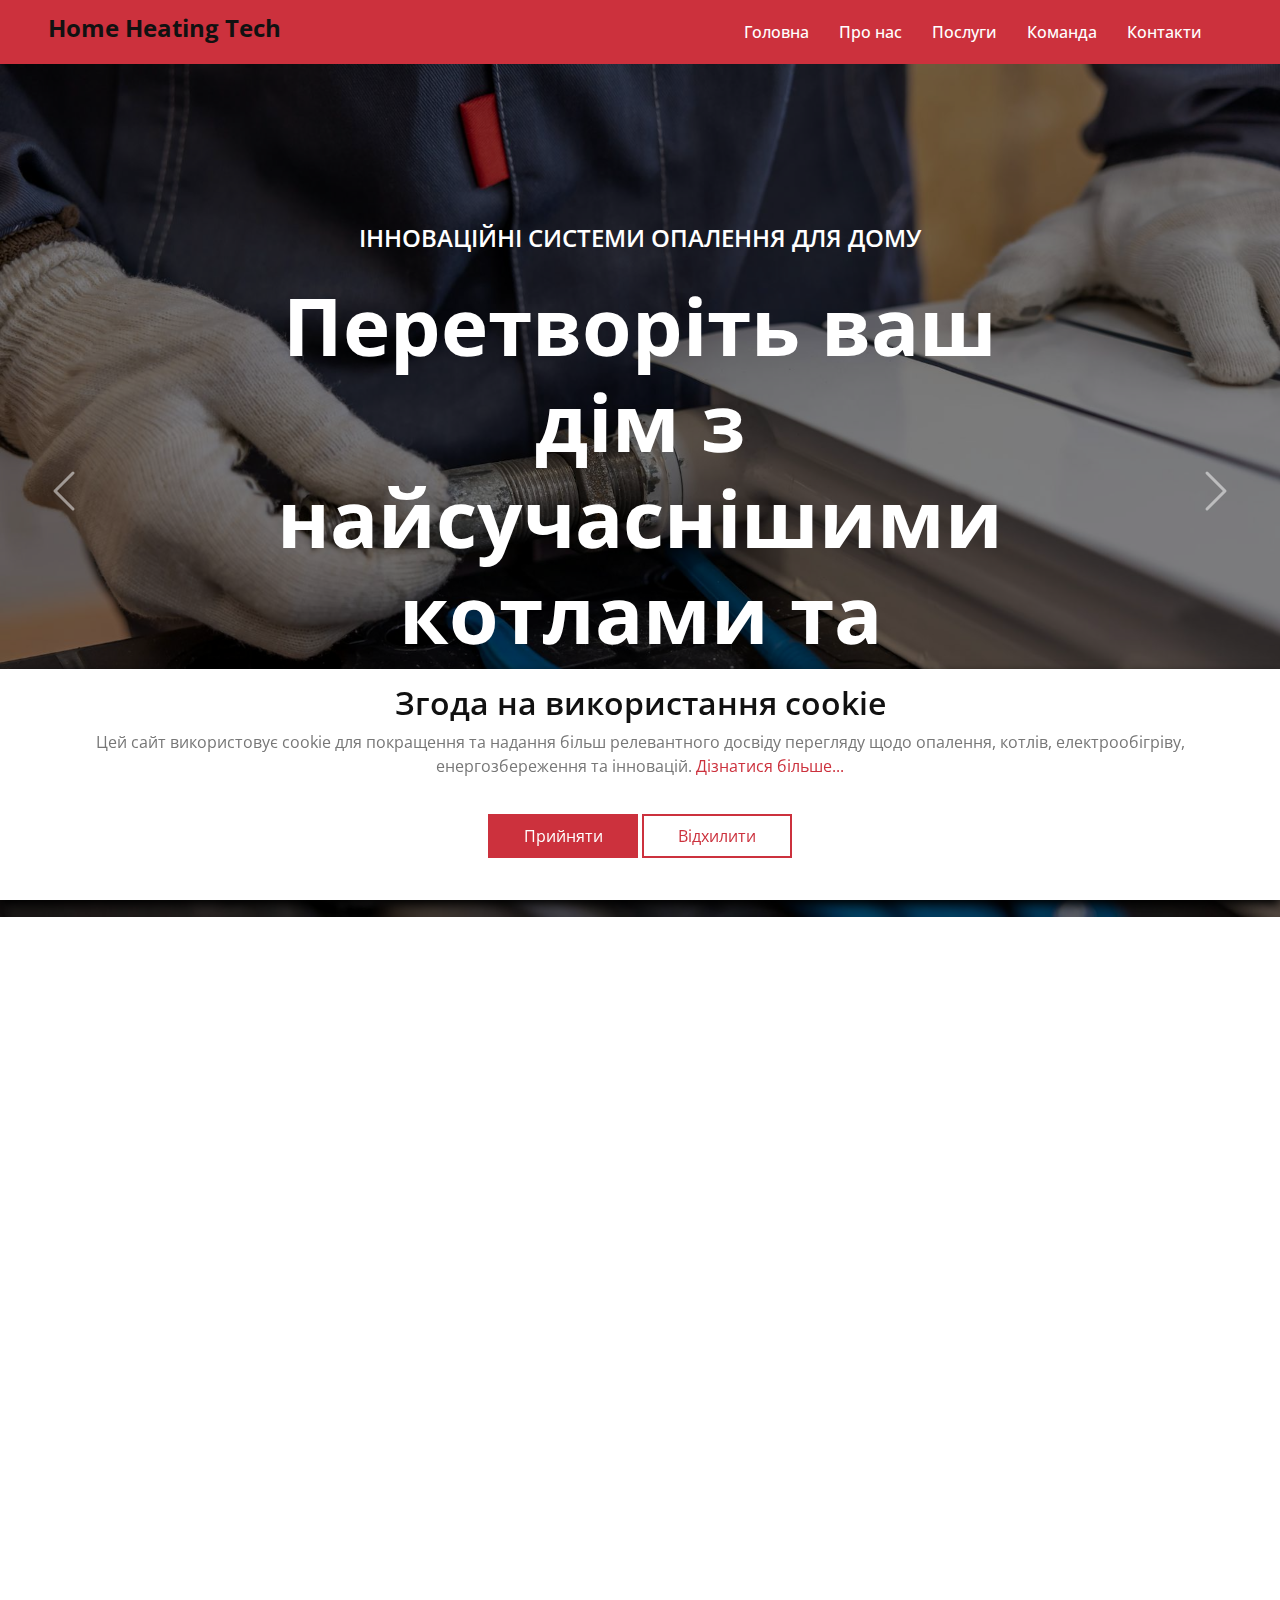
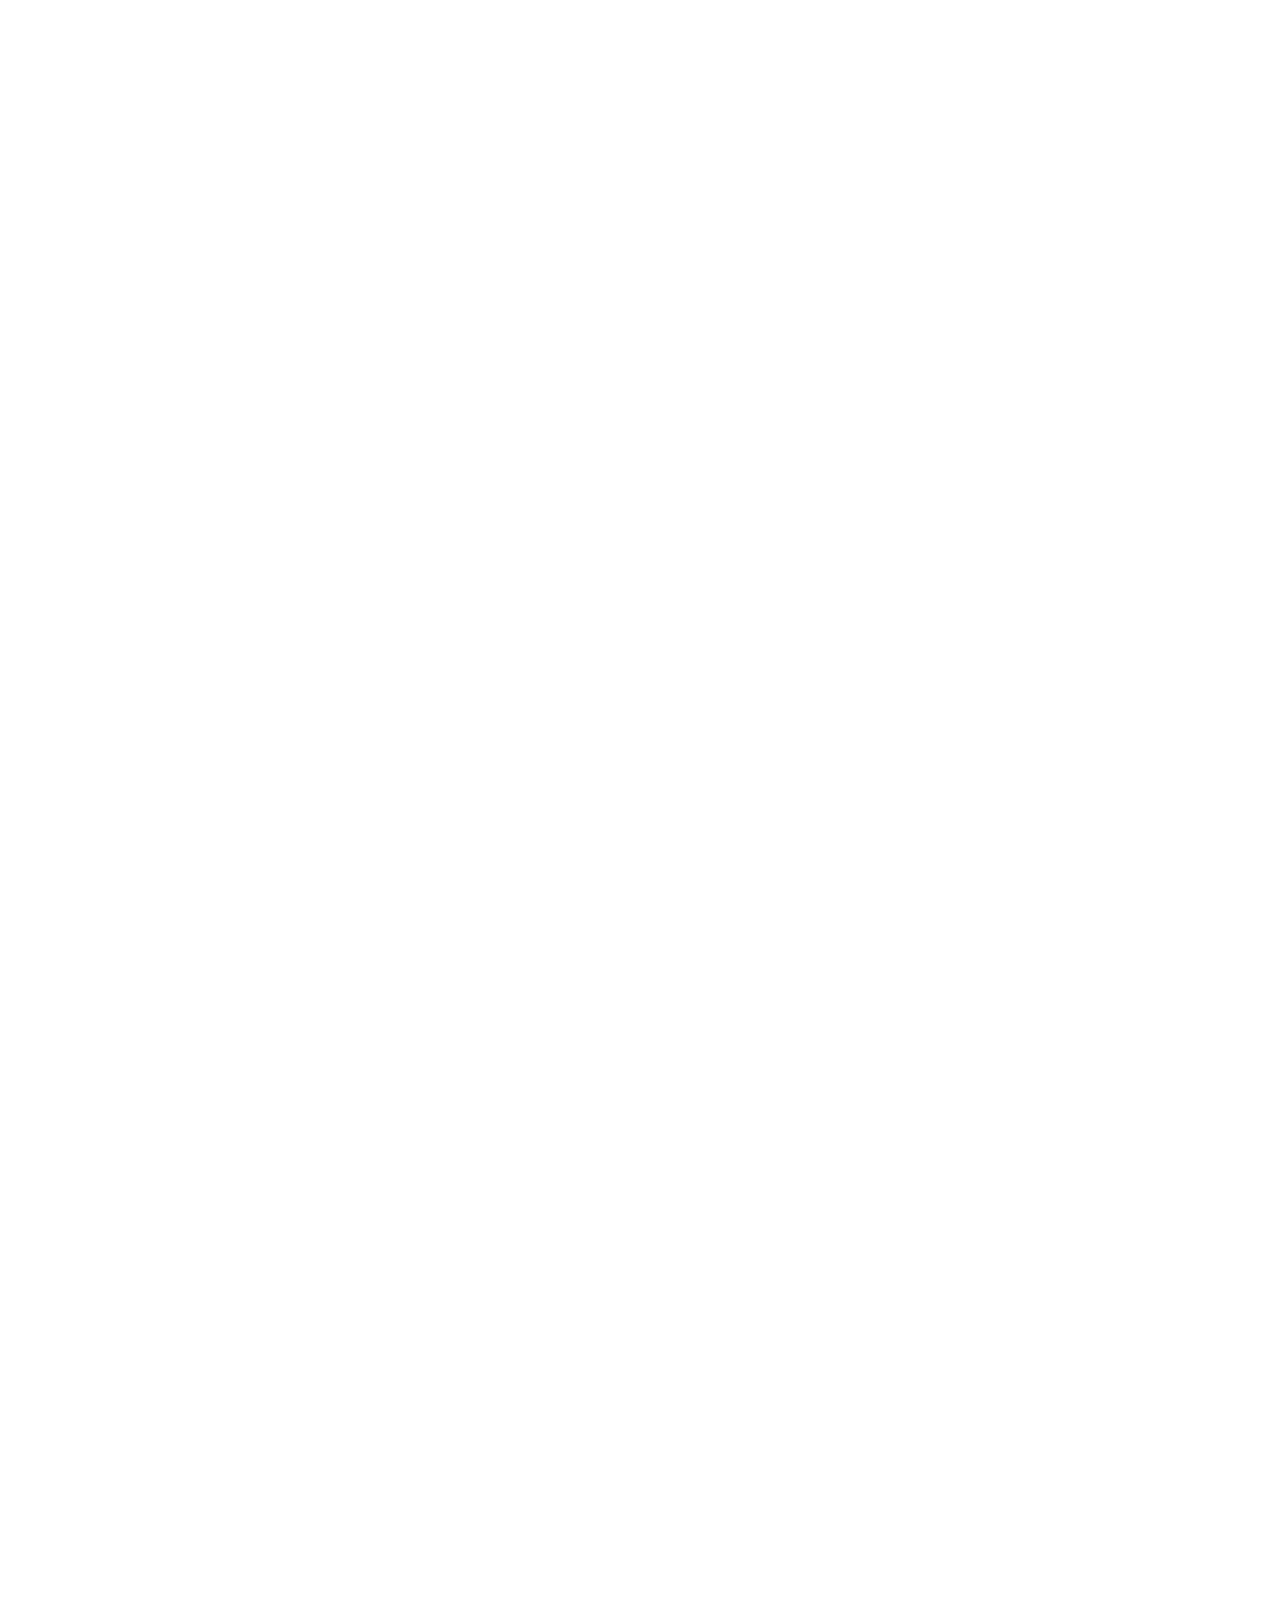
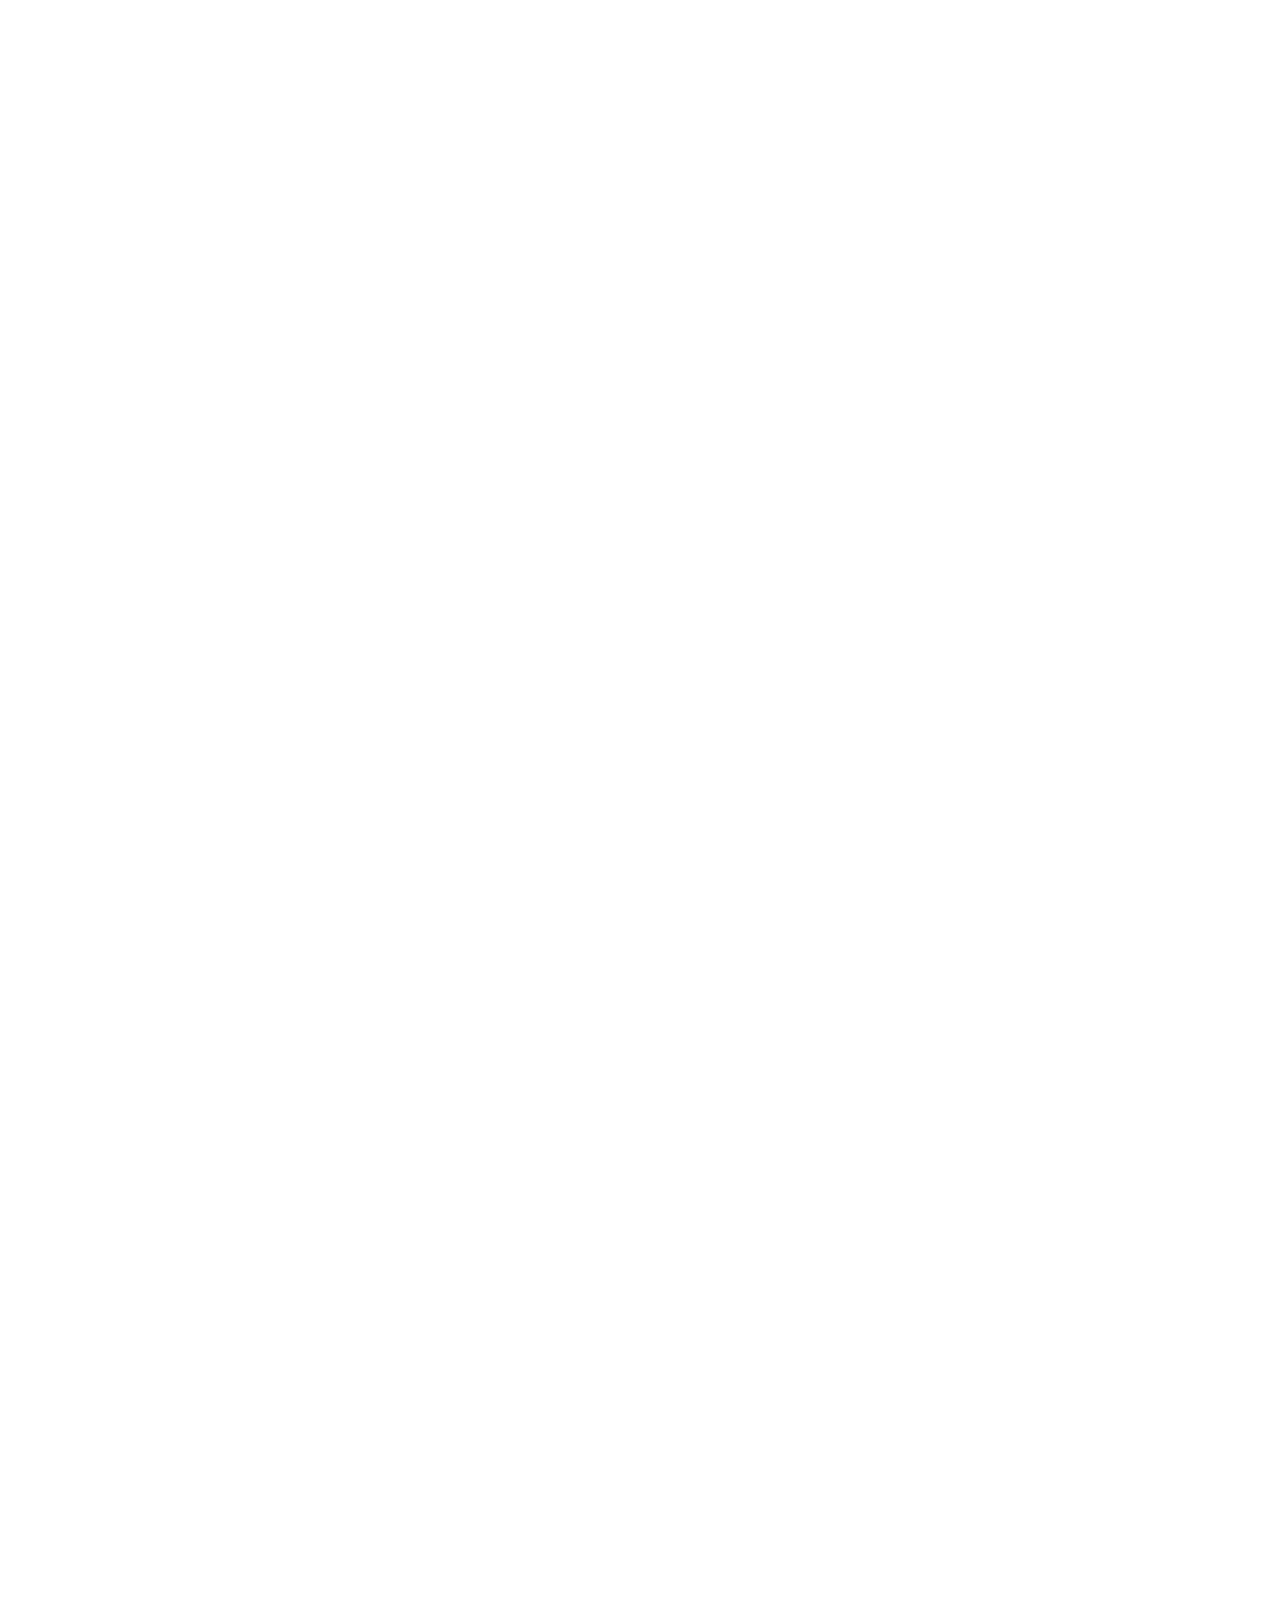
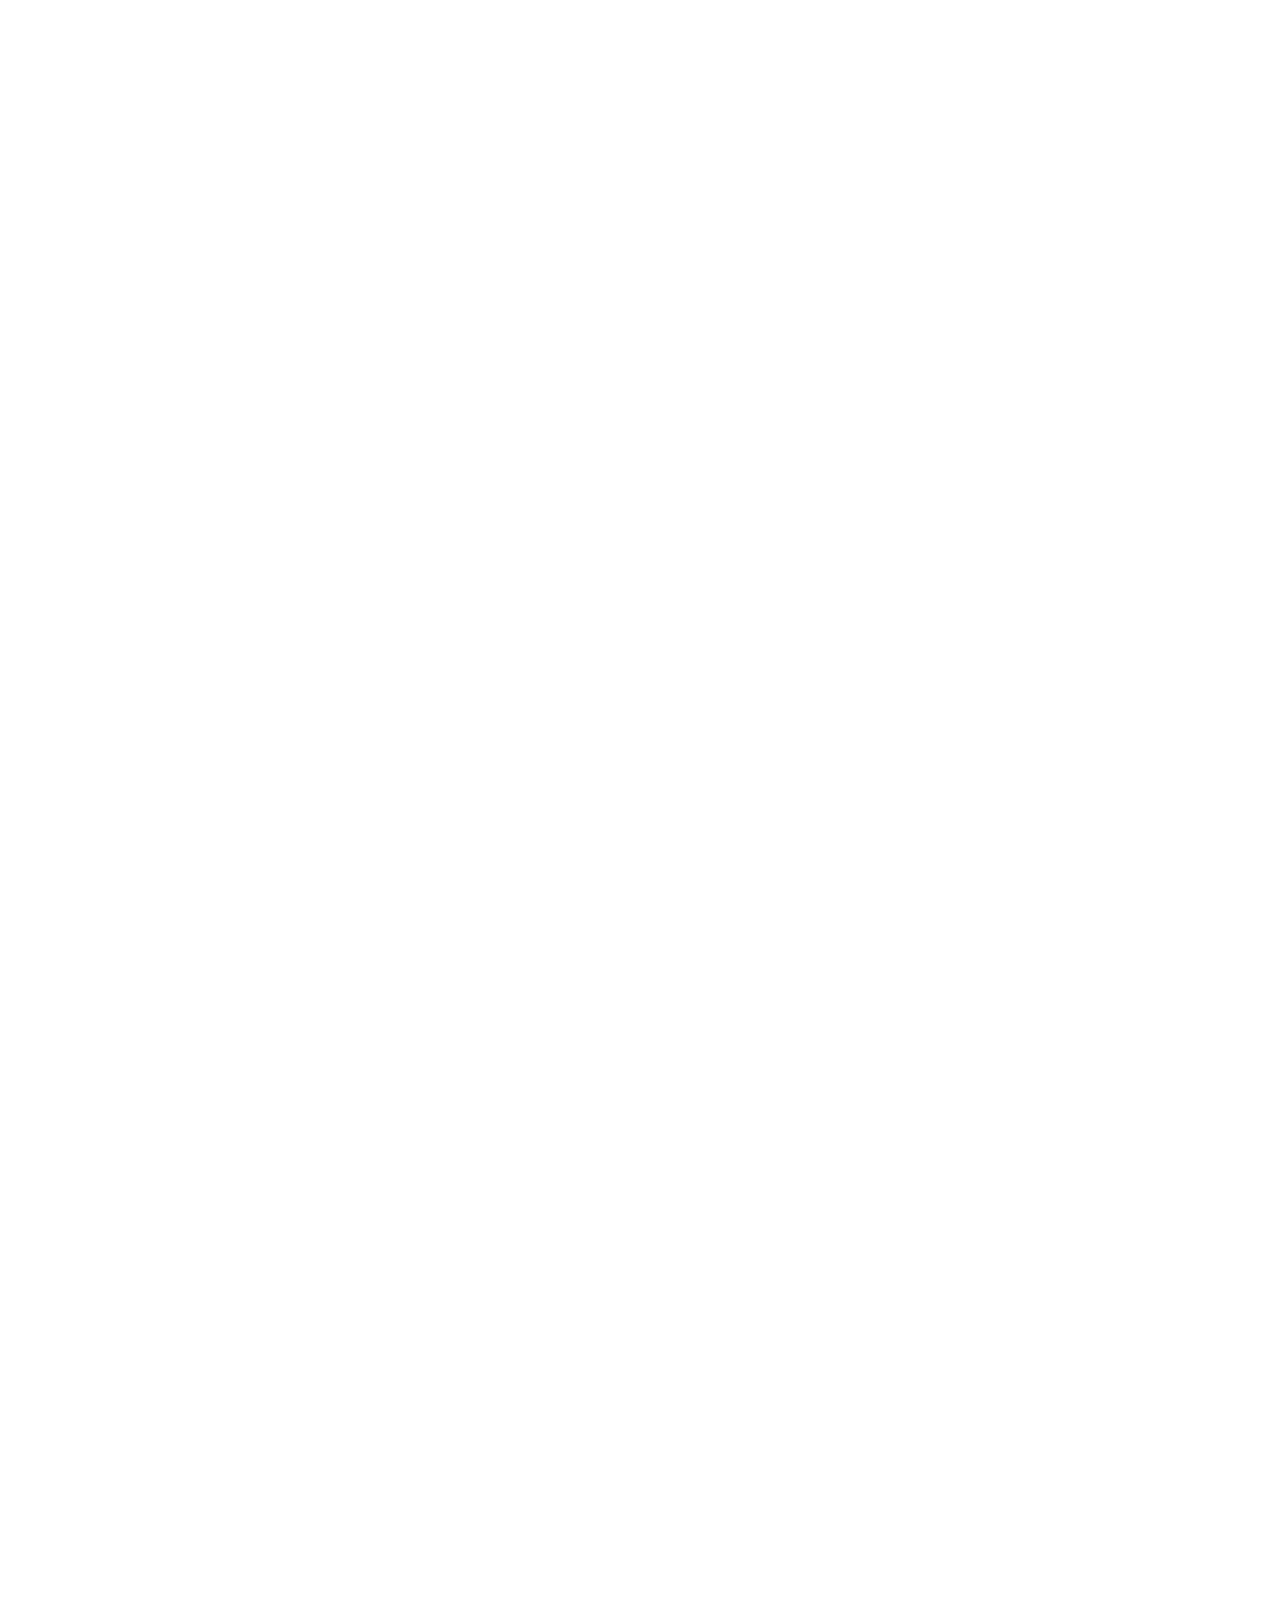
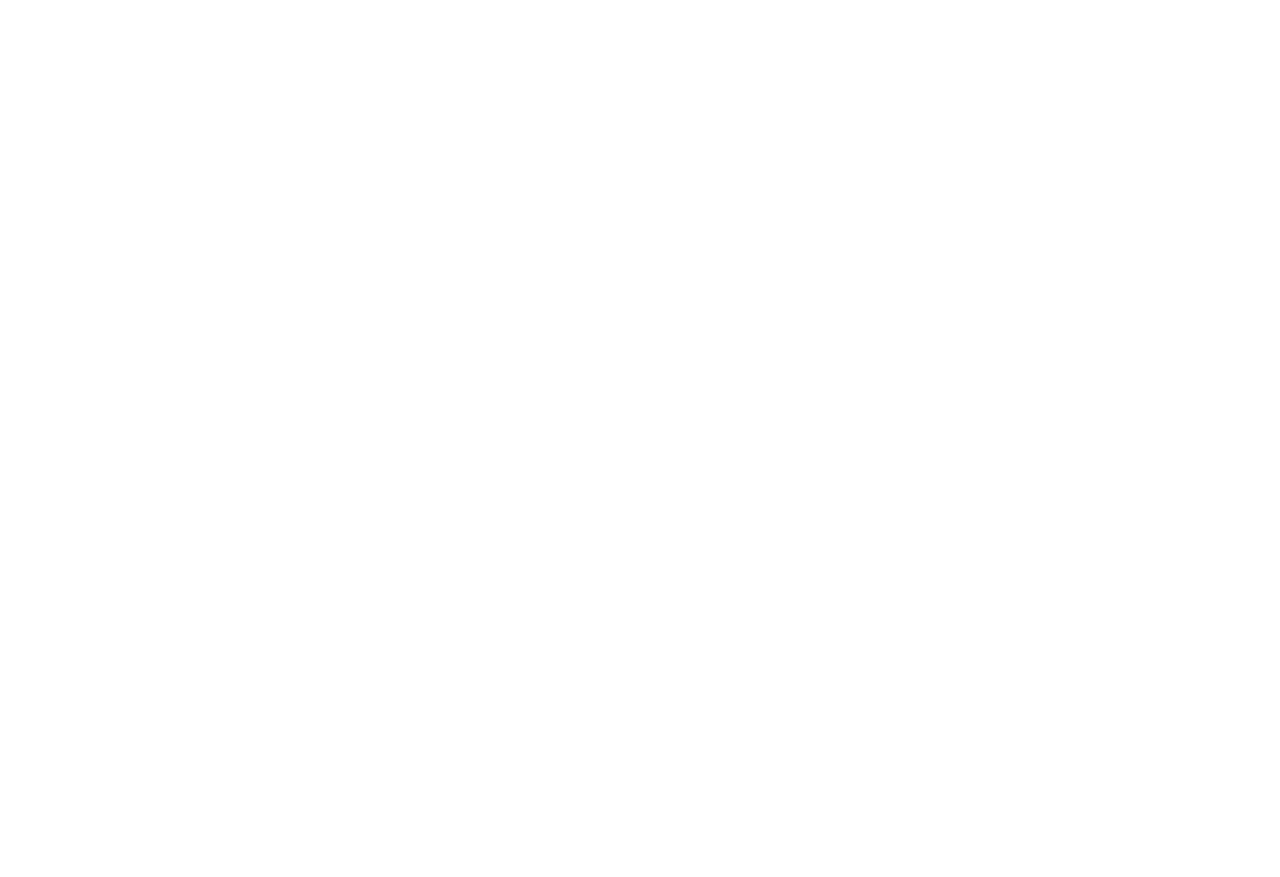
<file: index.html>
<!DOCTYPE html>
<html lang="en">
    <head>
        <meta charset="utf-8" />
        <title>Home Heating Tech</title>
        <meta content="width=device-width, initial-scale=1.0" name="viewport" />
        <meta content="" name="keywords" />
        <meta content="" name="description" />

        <!-- Favicon -->
        <link href="img/favicon.ico" rel="icon" />

        <!-- Google Web Fonts -->
        <link rel="preconnect" href="https://fonts.googleapis.com" />
        <link rel="preconnect" href="https://fonts.gstatic.com" crossorigin />
        <link
            href="https://fonts.googleapis.com/css2?family=Open+Sans:wght@400;500;600;700&display=swap"
            rel="stylesheet"
        />

        <!-- Icon Font Stylesheet -->
        <link
            href="https://cdnjs.cloudflare.com/ajax/libs/font-awesome/5.10.0/css/all.min.css"
            rel="stylesheet"
        />
        <link
            href="https://cdn.jsdelivr.net/npm/bootstrap-icons@1.4.1/font/bootstrap-icons.css"
            rel="stylesheet"
        />

        <!-- Libraries Stylesheet -->
        <link href="lib/animate/animate.min.css" rel="stylesheet" />
        <link
            href="lib/owlcarousel/assets/owl.carousel.min.css"
            rel="stylesheet"
        />
        <link href="lib/lightbox/css/lightbox.min.css" rel="stylesheet" />

        <!-- Customized Bootstrap Stylesheet -->
        <link href="css/bootstrap.min.css" rel="stylesheet" />

        <!-- Template Stylesheet -->
        <link href="css/style.css" rel="stylesheet" />
    </head>

    <body>
        <!-- Spinner Start -->
        <div
            id="spinner"
            class="show bg-white position-fixed translate-middle w-100 vh-100 top-50 start-50 d-flex align-items-center justify-content-center"
        >
            <div
                class="spinner-border position-relative text-primary"
                style="width: 6rem; height: 6rem"
                role="status"
            ></div>
            <i
                class="fa fa-laptop-code fa-2x text-primary position-absolute top-50 start-50 translate-middle"
            ></i>
        </div>
        <!-- Spinner End -->

        <!-- Navbar Start -->
        <nav
            class="navbar navbar-expand-lg bg-primary navbar-dark sticky-top py-lg-0 px-lg-5 wow fadeIn"
            data-wow-delay="0.1s"
        >
            <a href="#" class="navbar-brand ms-3 d-lg-none">MENU</a>
            <button
                type="button"
                class="navbar-toggler me-3"
                data-bs-toggle="collapse"
                data-bs-target="#navbarCollapse"
            >
                <span class="navbar-toggler-icon"></span>
            </button>
            <div class="collapse navbar-collapse" id="navbarCollapse">
                <h4 style="font-weight: bold">Home Heating Tech</h4>
                <div class="navbar-nav p-3 p-lg-0">
                    <a href="index.html" class="nav-item nav-link">Головна</a>
                    <a href="index.html#about" class="nav-item nav-link"
                        >Про нас</a
                    >
                    <a href="index.html#service" class="nav-item nav-link"
                        >Послуги</a
                    >
                    <a href="index.html#team" class="nav-item nav-link"
                        >Команда</a
                    >
                    <a href="index.html#contact" class="nav-item nav-link"
                        >Контакти</a
                    >
                </div>
            </div>
        </nav>
        <!-- Navbar End -->

        <!-- Carousel Start -->
        <div class="container-fluid p-0 mb-5 wow fadeIn" data-wow-delay="0.1s">
            <div
                id="header-carousel"
                class="carousel slide"
                data-bs-ride="carousel"
            >
                <div class="carousel-indicators">
                    <button
                        type="button"
                        data-bs-target="#header-carousel"
                        data-bs-slide-to="0"
                        class="active"
                        aria-current="true"
                        aria-label="Slide 1"
                    >
                        <img
                            class="img-fluid"
                            src="img/carousel-1.jpg"
                            alt="Image"
                        />
                    </button>
                    <button
                        type="button"
                        data-bs-target="#header-carousel"
                        data-bs-slide-to="1"
                        aria-label="Slide 2"
                    >
                        <img
                            class="img-fluid"
                            src="img/carousel-2.jpg"
                            alt="Image"
                        />
                    </button>
                    <button
                        type="button"
                        data-bs-target="#header-carousel"
                        data-bs-slide-to="2"
                        aria-label="Slide 3"
                    >
                        <img
                            class="img-fluid"
                            src="img/carousel-3.jpg"
                            alt="Image"
                        />
                    </button>
                </div>
                <div class="carousel-inner">
                    <div class="carousel-item active">
                        <img
                            class="w-100"
                            src="img/carousel-1.jpg"
                            alt="Image"
                        />
                        <div class="carousel-caption">
                            <div class="p-3" style="max-width: 900px">
                                <h4
                                    class="text-white text-uppercase mb-4 animated zoomIn"
                                >
                                    Інноваційні системи опалення для дому
                                </h4>
                                <h1
                                    class="display-1 text-white mb-0 animated zoomIn"
                                >
                                    Перетворіть ваш дім з найсучаснішими котлами
                                    та електрообігрівом
                                </h1>
                            </div>
                        </div>
                    </div>
                    <div class="carousel-item">
                        <img
                            class="w-100"
                            src="img/carousel-2.jpg"
                            alt="Image"
                        />
                        <div class="carousel-caption">
                            <div class="p-3" style="max-width: 900px">
                                <h4
                                    class="text-white text-uppercase mb-4 animated zoomIn"
                                >
                                    Енергозбереження через ефективні технології
                                </h4>
                                <h1
                                    class="display-1 text-white mb-0 animated zoomIn"
                                >
                                    Збережіть енергію з новітніми тепловими
                                    насосами та котлами
                                </h1>
                            </div>
                        </div>
                    </div>
                    <div class="carousel-item">
                        <img
                            class="w-100"
                            src="img/carousel-3.jpg"
                            alt="Image"
                        />
                        <div class="carousel-caption">
                            <div class="p-3" style="max-width: 900px">
                                <h4
                                    class="text-white text-uppercase mb-4 animated zoomIn"
                                >
                                    Ідеальні рішення для вашого дому
                                </h4>
                                <h1
                                    class="display-1 text-white mb-0 animated zoomIn"
                                >
                                    Підвищуйте комфорт з інноваційними системами
                                    опалення
                                </h1>
                            </div>
                        </div>
                    </div>
                </div>
                <button
                    class="carousel-control-prev"
                    type="button"
                    data-bs-target="#header-carousel"
                    data-bs-slide="prev"
                >
                    <span
                        class="carousel-control-prev-icon"
                        aria-hidden="true"
                    ></span>
                    <span class="visually-hidden">Попередній</span>
                </button>
                <button
                    class="carousel-control-next"
                    type="button"
                    data-bs-target="#header-carousel"
                    data-bs-slide="next"
                >
                    <span
                        class="carousel-control-next-icon"
                        aria-hidden="true"
                    ></span>
                    <span class="visually-hidden">Наступний</span>
                </button>
            </div>
        </div>
        <!-- Carousel End -->

        <!-- Facts Start -->
        <div class="container-xxl py-5">
            <div class="container">
                <div class="row g-4">
                    <div
                        class="col-lg-3 col-md-6 wow fadeInUp"
                        data-wow-delay="0.1s"
                    >
                        <div
                            class="fact-item bg-light rounded text-center h-100 p-5"
                        >
                            <i
                                class="fa fa-certificate fa-4x text-primary mb-4"
                            ></i>
                            <h5 class="mb-3">Роки досвіду</h5>
                            <h1 class="display-5 mb-0" data-toggle="counter-up">
                                12
                            </h1>
                        </div>
                    </div>
                    <div
                        class="col-lg-3 col-md-6 wow fadeInUp"
                        data-wow-delay="0.3s"
                    >
                        <div
                            class="fact-item bg-light rounded text-center h-100 p-5"
                        >
                            <i
                                class="fa fa-users-cog fa-4x text-primary mb-4"
                            ></i>
                            <h5 class="mb-3">Експерти з опалення</h5>
                            <h1 class="display-5 mb-0" data-toggle="counter-up">
                                34
                            </h1>
                        </div>
                    </div>
                    <div
                        class="col-lg-3 col-md-6 wow fadeInUp"
                        data-wow-delay="0.5s"
                    >
                        <div
                            class="fact-item bg-light rounded text-center h-100 p-5"
                        >
                            <i class="fa fa-users fa-4x text-primary mb-4"></i>
                            <h5 class="mb-3">Задоволені клієнти</h5>
                            <h1 class="display-5 mb-0" data-toggle="counter-up">
                                2264
                            </h1>
                        </div>
                    </div>
                    <div
                        class="col-lg-3 col-md-6 wow fadeInUp"
                        data-wow-delay="0.7s"
                    >
                        <div
                            class="fact-item bg-light rounded text-center h-100 p-5"
                        >
                            <i class="fa fa-check fa-4x text-primary mb-4"></i>
                            <h5 class="mb-3">Завершені проекти</h5>
                            <h1 class="display-5 mb-0" data-toggle="counter-up">
                                741
                            </h1>
                        </div>
                    </div>
                </div>
            </div>
        </div>
        <!-- Facts End -->

        <!-- About Start -->
        <div id="about" class="container-xxl py-5">
            <div class="container">
                <div class="row g-5">
                    <div class="col-lg-6 wow fadeInUp" data-wow-delay="0.1s">
                        <div class="img-border">
                            <img class="img-fluid" src="img/about.jpg" alt="" />
                        </div>
                    </div>
                    <div class="col-lg-6 wow fadeInUp" data-wow-delay="0.5s">
                        <div class="h-100">
                            <h6
                                class="section-title bg-white text-start text-primary pe-3"
                            >
                                Про нас
                            </h6>
                            <h1 class="display-6 mb-4">
                                Перетворення вашого дому за допомогою
                                <span class="text-primary"
                                    >сучасних систем опалення</span
                                >
                            </h1>
                            <p>
                                Ми — команда експертів, яка спеціалізується на
                                наданні інноваційних рішень для систем опалення.
                                Ми пропонуємо високоякісні котли,
                                електрообігрів, теплові насоси та інші
                                технології для забезпечення ефективного і
                                енергозберігаючого опалення вашого дому.
                            </p>
                            <p class="mb-4">
                                Наші фахівці забезпечують монтаж і налаштування
                                опалювальних систем, орієнтуючись на
                                індивідуальні потреби кожного клієнта, щоб
                                досягти оптимальних результатів з економії
                                енергії та максимального комфорту.
                            </p>
                        </div>
                    </div>
                </div>
            </div>
        </div>
        <!-- About End -->

        <!-- Service Start -->
        <div id="service" class="container-xxl py-5">
            <div class="container">
                <div
                    class="text-center mx-auto mb-5 wow fadeInUp"
                    data-wow-delay="0.1s"
                    style="max-width: 600px"
                >
                    <h6
                        class="section-title bg-white text-center text-primary px-3"
                    >
                        Послуги
                    </h6>
                    <h1 class="display-6 mb-4">
                        Огляд наших послуг з опалення для дому
                    </h1>
                    <p>
                        Ми пропонуємо широкий спектр послуг, які допомагають
                        забезпечити ефективне опалення вашого дому. Наші послуги
                        включають монтаж котлів, електрообігріву, теплових
                        насосів та інноваційних систем опалення. Наші рішення
                        спрямовані на зниження витрат на енергоспоживання та
                        забезпечення комфорту в будь-яку пору року.
                    </p>
                </div>
                <div class="row g-4">
                    <div
                        class="col-lg-4 col-md-6 wow fadeInUp"
                        data-wow-delay="0.1s"
                    >
                        <a
                            class="service-item d-block rounded text-center h-100 p-4"
                            href=""
                        >
                            <img
                                class="img-fluid rounded mb-4"
                                src="img/service-1.jpg"
                                alt=""
                            />
                            <h4 class="mb-0">Монтаж котлів</h4>
                        </a>
                    </div>
                    <div
                        class="col-lg-4 col-md-6 wow fadeInUp"
                        data-wow-delay="0.3s"
                    >
                        <a
                            class="service-item d-block rounded text-center h-100 p-4"
                            href=""
                        >
                            <img
                                class="img-fluid rounded mb-4"
                                src="img/service-2.jpg"
                                alt=""
                            />
                            <h4 class="mb-0">Електрообігрів</h4>
                        </a>
                    </div>
                    <div
                        class="col-lg-4 col-md-6 wow fadeInUp"
                        data-wow-delay="0.5s"
                    >
                        <a
                            class="service-item d-block rounded text-center h-100 p-4"
                            href=""
                        >
                            <img
                                class="img-fluid rounded mb-4"
                                src="img/service-3.jpg"
                                alt=""
                            />
                            <h4 class="mb-0">Теплові насоси</h4>
                        </a>
                    </div>
                </div>
            </div>
        </div>
        <!-- Service End -->

        <!-- Feature Start -->
        <div class="container-xxl py-5">
            <div class="container">
                <div class="row g-5">
                    <div class="col-lg-6 wow fadeInUp" data-wow-delay="0.1s">
                        <div class="h-100">
                            <h6
                                class="section-title bg-white text-start text-primary pe-3"
                            >
                                Чому обирають нас
                            </h6>
                            <h1 class="display-6 mb-4">
                                Чому наші рішення з опалення для дому
                                вирізняються: основні переваги
                            </h1>
                            <p class="mb-4">
                                Наша компанія пропонує найкращі рішення для
                                опалення, котли, електрообігрів, теплові насоси
                                та інші інновації, які допомагають значно
                                знизити витрати на енергію та підвищити
                                ефективність опалення. Ми пропонуємо монтаж та
                                налаштування систем, адаптуючи їх під ваші
                                потреби.
                            </p>
                            <div class="row g-4">
                                <div class="col-12">
                                    <div class="skill">
                                        <div
                                            class="d-flex justify-content-between"
                                        >
                                            <p class="mb-2">
                                                Експертний аналіз та вибір
                                                системи
                                            </p>
                                            <p class="mb-2">85%</p>
                                        </div>
                                        <div class="progress">
                                            <div
                                                class="progress-bar bg-primary"
                                                role="progressbar"
                                                aria-valuenow="85"
                                                aria-valuemin="0"
                                                aria-valuemax="100"
                                            ></div>
                                        </div>
                                    </div>
                                </div>
                                <div class="col-12">
                                    <div class="skill">
                                        <div
                                            class="d-flex justify-content-between"
                                        >
                                            <p class="mb-2">
                                                Оновлені технології в опаленні
                                            </p>
                                            <p class="mb-2">90%</p>
                                        </div>
                                        <div class="progress">
                                            <div
                                                class="progress-bar bg-primary"
                                                role="progressbar"
                                                aria-valuenow="90"
                                                aria-valuemin="0"
                                                aria-valuemax="100"
                                            ></div>
                                        </div>
                                    </div>
                                </div>
                                <div class="col-12">
                                    <div class="skill">
                                        <div
                                            class="d-flex justify-content-between"
                                        >
                                            <p class="mb-2">
                                                Індивідуальні рішення для вашого
                                                дому
                                            </p>
                                            <p class="mb-2">95%</p>
                                        </div>
                                        <div class="progress">
                                            <div
                                                class="progress-bar bg-primary"
                                                role="progressbar"
                                                aria-valuenow="95"
                                                aria-valuemin="0"
                                                aria-valuemax="100"
                                            ></div>
                                        </div>
                                    </div>
                                </div>
                            </div>
                        </div>
                    </div>
                    <div class="col-lg-6 wow fadeInUp" data-wow-delay="0.5s">
                        <div class="img-border">
                            <img
                                class="img-fluid"
                                src="img/feature.jpg"
                                alt="Системи опалення"
                            />
                        </div>
                    </div>
                </div>
            </div>
        </div>
        <!-- Feature End -->

        <!-- Project Start -->
        <div class="container-xxl py-5">
            <div class="container">
                <div
                    class="text-center mx-auto mb-5 wow fadeInUp"
                    data-wow-delay="0.1s"
                    style="max-width: 600px"
                >
                    <h6
                        class="section-title bg-white text-center text-primary px-3"
                    >
                        Наші проекти
                    </h6>
                    <h1 class="display-6 mb-4">
                        Досліджуйте наші проекти в галузі опалення для будинку:
                        інноваційні рішення та стратегічні підходи
                    </h1>
                    <p>
                        Ми надаємо інноваційні рішення для опалення будинків,
                        зокрема котли, електрообігрів, теплові насоси та
                        енергозбереження. Наші проекти спрямовані на
                        впровадження сучасних технологій, що забезпечують
                        ефективне та економне опалення будинків. Від
                        енергозберігаючих систем до комплексних рішень, ми
                        прагнемо досягати значних результатів для наших
                        клієнтів. Ознайомтесь з нашими проектами та
                        інноваційними підходами у галузі опалення.
                    </p>
                </div>
                <div
                    class="owl-carousel project-carousel wow fadeInUp"
                    data-wow-delay="0.1s"
                >
                    <div
                        class="project-item border rounded h-100 p-4"
                        data-dot="01"
                    >
                        <div class="position-relative mb-4">
                            <img
                                class="img-fluid rounded"
                                src="img/project-1.jpg"
                                alt="Опалення котлами"
                            />
                            <a href="img/project-1.jpg" data-lightbox="project"
                                ><i class="fa fa-eye fa-2x"></i
                            ></a>
                        </div>
                        <h6>Інновації в котлах для опалення</h6>
                        <span
                            >Розробка та впровадження енергоефективних котлів,
                            що забезпечують високий рівень енергозбереження для
                            вашого дому.</span
                        >
                    </div>
                    <div
                        class="project-item border rounded h-100 p-4"
                        data-dot="02"
                    >
                        <div class="position-relative mb-4">
                            <img
                                class="img-fluid rounded"
                                src="img/project-2.jpg"
                                alt="Електрообігрів"
                            />
                            <a href="img/project-2.jpg" data-lightbox="project"
                                ><i class="fa fa-eye fa-2x"></i
                            ></a>
                        </div>
                        <h6>Системи електрообігріву</h6>
                        <span
                            >Ми надаємо рішення для монтажу та налаштування
                            електричних систем опалення, що забезпечують
                            ефективне використання енергії.</span
                        >
                    </div>
                    <div
                        class="project-item border rounded h-100 p-4"
                        data-dot="03"
                    >
                        <div class="position-relative mb-4">
                            <img
                                class="img-fluid rounded"
                                src="img/project-3.jpg"
                                alt="Теплові насоси"
                            />
                            <a href="img/project-3.jpg" data-lightbox="project"
                                ><i class="fa fa-eye fa-2x"></i
                            ></a>
                        </div>
                        <h6>Теплові насоси для опалення</h6>
                        <span
                            >Впровадження теплових насосів для зниження витрат
                            на опалення та максимального використання природних
                            ресурсів.</span
                        >
                    </div>
                    <div
                        class="project-item border rounded h-100 p-4"
                        data-dot="04"
                    >
                        <div class="position-relative mb-4">
                            <img
                                class="img-fluid rounded"
                                src="img/project-4.jpg"
                                alt="Енергозбереження"
                            />
                            <a href="img/project-4.jpg" data-lightbox="project"
                                ><i class="fa fa-eye fa-2x"></i
                            ></a>
                        </div>
                        <h6>Енергозберігаючі технології</h6>
                        <span
                            >Ми пропонуємо рішення для зниження споживання
                            енергії та максимізації ефективності вашої системи
                            опалення.</span
                        >
                    </div>
                    <div
                        class="project-item border rounded h-100 p-4"
                        data-dot="05"
                    >
                        <div class="position-relative mb-4">
                            <img
                                class="img-fluid rounded"
                                src="img/project-5.jpg"
                                alt="Монтаж систем опалення"
                            />
                            <a href="img/project-5.jpg" data-lightbox="project"
                                ><i class="fa fa-eye fa-2x"></i
                            ></a>
                        </div>
                        <h6>Монтаж систем опалення</h6>
                        <span
                            >Професійний монтаж котлів, електрообігріва та
                            теплових насосів для забезпечення комфортного
                            опалення вашого дому.</span
                        >
                    </div>
                </div>
            </div>
        </div>
        <!-- Project End -->

        <!-- Team Start -->
        <div id="team" class="container-xxl py-5">
            <div class="container">
                <div
                    class="text-center mx-auto mb-5 wow fadeInUp"
                    data-wow-delay="0.1s"
                    style="max-width: 600px"
                >
                    <h6
                        class="section-title bg-white text-center text-primary px-3"
                    >
                        Наша команда
                    </h6>
                    <h1 class="display-6 mb-4">
                        Знайомтесь з нашою командою: фахівці з опалення та
                        енергозбереження
                    </h1>
                    <p>
                        Наша команда складається з досвідчених професіоналів у
                        галузі опалення та енергозбереження. Ми спеціалізуємося
                        на впровадженні новітніх технологій опалення для
                        будинків, таких як котли, електрообігрів та теплові
                        насоси. Кожен член нашої команди приносить унікальні
                        знання та досвід, що сприяють зростанню та інноваціям у
                        цій галузі. Від інженерів до монтажників, ми працюємо
                        разом для того, щоб забезпечити ефективні та
                        енергозберігаючі рішення для вашого дому.
                    </p>
                </div>
                <div class="row g-4">
                    <div
                        class="col-lg-4 col-md-6 wow fadeInUp"
                        data-wow-delay="0.1s"
                    >
                        <div class="team-item text-center p-4">
                            <img
                                class="img-fluid border rounded-circle w-75 p-2 mb-4"
                                src="img/team-1.jpg"
                                alt=""
                            />
                            <div class="team-text">
                                <div class="team-title">
                                    <h5>Іван Грищенко</h5>
                                    <span
                                        >Експерт з котлів та опалювальних
                                        систем</span
                                    >
                                </div>
                            </div>
                        </div>
                    </div>
                    <div
                        class="col-lg-4 col-md-6 wow fadeInUp"
                        data-wow-delay="0.3s"
                    >
                        <div class="team-item text-center p-4">
                            <img
                                class="img-fluid border rounded-circle w-75 p-2 mb-4"
                                src="img/team-2.jpg"
                                alt=""
                            />
                            <div class="team-text">
                                <div class="team-title">
                                    <h5>Олексій Печенюк</h5>
                                    <span>Інженер з електрообігріву</span>
                                </div>
                            </div>
                        </div>
                    </div>
                    <div
                        class="col-lg-4 col-md-6 wow fadeInUp"
                        data-wow-delay="0.5s"
                    >
                        <div class="team-item text-center p-4">
                            <img
                                class="img-fluid border rounded-circle w-75 p-2 mb-4"
                                src="img/team-3.jpg"
                                alt=""
                            />
                            <div class="team-text">
                                <div class="team-title">
                                    <h5>Тимофій Левченко</h5>
                                    <span>Експерт з теплових насосів</span>
                                </div>
                            </div>
                        </div>
                    </div>
                </div>
            </div>
        </div>
        <!-- Team End -->

        <!-- Testimonial Start -->
        <div class="container-xxl py-5">
            <div class="container">
                <div
                    class="text-center mx-auto mb-5 wow fadeInUp"
                    data-wow-delay="0.1s"
                    style="max-width: 600px"
                >
                    <h6
                        class="section-title bg-white text-center text-primary px-3"
                    >
                        Відгуки клієнтів
                    </h6>
                    <h1 class="display-6 mb-4">Що говорять наші клієнти!</h1>
                </div>
                <div
                    class="owl-carousel testimonial-carousel wow fadeInUp"
                    data-wow-delay="0.1s"
                >
                    <div class="testimonial-item bg-light rounded p-4">
                        <div class="d-flex align-items-center mb-4">
                            <img
                                class="flex-shrink-0 rounded-circle border p-1"
                                src="img/testimonial-1.jpg"
                                alt=""
                            />
                            <div class="ms-4">
                                <h5 class="mb-1">Анатолій Іванов</h5>
                            </div>
                        </div>
                        <p class="mb-0">
                            "Робота з цією командою була неймовірно корисною.
                            Їхні детальні аналізи та практичні стратегії
                            допомогли нам впровадити інноваційні рішення для
                            ефективного опалення дому. Команда враховує всі наші
                            потреби та надає індивідуальні рішення, що значно
                            покращили комфорт і енергозбереження."
                        </p>
                    </div>
                    <div class="testimonial-item bg-light rounded p-4">
                        <div class="d-flex align-items-center mb-4">
                            <img
                                class="flex-shrink-0 rounded-circle border p-1"
                                src="img/testimonial-2.jpg"
                                alt=""
                            />
                            <div class="ms-4">
                                <h5 class="mb-1">Наталія Бойко</h5>
                            </div>
                        </div>
                        <p class="mb-0">
                            "Вибір цієї команди для встановлення теплових
                            насосів був чудовим рішенням. Завдяки їхній
                            кваліфікації та професіоналізму ми змогли значно
                            знизити витрати на опалення. Процес монтажу був
                            швидким і без проблем."
                        </p>
                    </div>
                    <div class="testimonial-item bg-light rounded p-4">
                        <div class="d-flex align-items-center mb-4">
                            <img
                                class="flex-shrink-0 rounded-circle border p-1"
                                src="img/testimonial-3.jpg"
                                alt=""
                            />
                            <div class="ms-4">
                                <h5 class="mb-1">Ігор Довженко</h5>
                            </div>
                        </div>
                        <p class="mb-0">
                            "Підхід цієї команди до електрообігріву перевершив
                            наші очікування. Завдяки їхнім рекомендаціям ми
                            зменшили енергоспоживання, а наші теплові системи
                            стали значно ефективнішими."
                        </p>
                    </div>
                    <div class="testimonial-item bg-light rounded p-4">
                        <div class="d-flex align-items-center mb-4">
                            <img
                                class="flex-shrink-0 rounded-circle border p-1"
                                src="img/testimonial-4.jpg"
                                alt=""
                            />
                            <div class="ms-4">
                                <h5 class="mb-1">Марина Павленко</h5>
                            </div>
                        </div>
                        <p class="mb-0">
                            "Їхня консультація та монтаж котлів для нашого
                            будинку дозволили досягти значного зниження витрат
                            на опалення. Все було зроблено чітко та професійно,
                            з урахуванням усіх енергозберігаючих вимог."
                        </p>
                    </div>
                </div>
            </div>
        </div>
        <!-- Testimonial End -->

        <!-- Contact Start -->
        <div id="contact" class="container-xxl py-5">
            <div class="container">
                <div
                    class="text-center mx-auto mb-5 wow fadeInUp"
                    data-wow-delay="0.1s"
                    style="max-width: 600px"
                >
                    <h6
                        class="section-title bg-white text-center text-primary px-3"
                    >
                        Зв'яжіться з нами
                    </h6>
                    <h1 class="display-6 mb-4">
                        Маєте питання? Зв'яжіться з нашою командою експертів з
                        опалення
                    </h1>
                </div>
                <div class="row g-3">
                    <div class="col-lg-6 wow fadeInUp" data-wow-delay="0.5s">
                        <p class="text-center mb-4">
                            Ми готові допомогти вам з будь-якими питаннями або
                            зауваженнями щодо наших послуг з опалення. Якщо ви
                            шукаєте поради щодо встановлення котлів,
                            електрообігріву або інноваційних енергозберігаючих
                            рішень для вашого дому, не соромтеся звертатися.
                            Наша команда готова надати підтримку та інсайти, що
                            відповідають вашим потребам у галузі опалення.
                        </p>
                        <form>
                            <div class="row g-3">
                                <div class="col-md-6">
                                    <div class="form-floating">
                                        <input
                                            type="text"
                                            class="form-control"
                                            id="name"
                                            placeholder="Ваше ім'я"
                                        />
                                        <label for="name">Ваше ім'я</label>
                                    </div>
                                </div>
                                <div class="col-md-6">
                                    <div class="form-floating">
                                        <input
                                            type="email"
                                            class="form-control"
                                            id="email"
                                            placeholder="Ваш email"
                                        />
                                        <label for="email">Ваш email</label>
                                        <div
                                            id="result"
                                            style="color: red; font-size: 12px"
                                        ></div>
                                    </div>
                                </div>
                                <div class="col-12">
                                    <div class="form-floating">
                                        <input
                                            type="text"
                                            class="form-control"
                                            id="subject"
                                            placeholder="Тема"
                                        />
                                        <label for="subject">Тема</label>
                                    </div>
                                </div>
                                <div class="col-12">
                                    <div class="form-floating">
                                        <textarea
                                            class="form-control"
                                            placeholder="Напишіть повідомлення"
                                            id="message"
                                            style="height: 200px"
                                        ></textarea>
                                        <label for="message"
                                            >Повідомлення</label
                                        >
                                    </div>
                                </div>
                                <div class="col-12 text-center">
                                    <button
                                        class="btn btn-primary rounded-pill py-3 px-5"
                                        type="submit"
                                        id="submit"
                                        onclick="sendForm()"
                                    >
                                        Відправити повідомлення
                                    </button>
                                </div>
                            </div>
                        </form>
                    </div>
                    <div class="col-lg-5">
                        <iframe
                            src="https://www.google.com/maps/embed?pb=!1m18!1m12!1m3!1d1883.7087068585247!2d30.485419456164987!3d50.482583067076604!2m3!1f0!2f0!3f0!3m2!1i1024!2i768!4f13.1!3m3!1m2!1s0x40d4cf327e6b165d%3A0x59e8390d5c729874!2z0KXQuNGC0LjQvdCzINCj0LrRgNCw0LjQvdCwIChIZWF0aW5nIFVrcmFpbmUp!5e0!3m2!1suk!2sua!4v1738085330269!5m2!1suk!2sua"
                            width="100%"
                            height="450"
                            style="border: 0"
                            allowfullscreen=""
                            loading="lazy"
                            referrerpolicy="no-referrer-when-downgrade"
                        ></iframe>
                    </div>
                </div>
            </div>
        </div>
        <!-- Contact End -->

        <!-- Footer Start -->
        <div
            class="container-fluid bg-dark text-body footer mt-5 pt-5 wow fadeIn"
            data-wow-delay="0.1s"
        >
            <div class="container py-5">
                <div class="row g-5">
                    <div class="col-lg-4 col-md-6">
                        <h5 class="text-light mb-4">Опалення для дому</h5>
                        <p class="mb-2">
                            Залишайтеся на зв'язку з нами, щоб дізнатися, як ми
                            можемо допомогти в установці та модернізації
                            опалювальних систем для вашого дому. Ознайомтесь із
                            нашими послугами з котлів, електрообігріву та
                            інноваційних рішень для енергозбереження.
                        </p>
                    </div>
                    <div class="col-lg-4 col-md-6">
                        <h5 class="text-light mb-4">Адреса</h5>
                        <p class="mb-2">
                            <i class="fa fa-map-marker-alt me-3"></i>вулиця
                            Новокостянтинівська, 11, Київ, 04080
                        </p>
                        <p class="mb-2">
                            <i class="fa fa-phone-alt me-3"></i>+0977484940
                        </p>
                        <p class="mb-2">
                            <i class="fa fa-envelope me-3"></i
                            >home_heating_tech@gmail.com
                        </p>
                    </div>
                    <div class="col-lg-4 col-md-6">
                        <h5 class="text-light mb-4">Швидкі посилання</h5>
                        <a class="btn btn-link" href="index.html">Головна</a>
                        <a class="btn btn-link" href="index.html#about"
                            >Про нас</a
                        >
                        <a class="btn btn-link" href="index.html#contact"
                            >Зв'язатися з нами</a
                        >
                        <a class="btn btn-link" href="terms-of-use.html"
                            >Умови використання</a
                        >
                        <a class="btn btn-link" href="privacy-policy.html"
                            >Політика конфіденційності</a
                        >
                    </div>
                </div>
            </div>
        </div>
        <!-- Footer End -->

        <!-- Cookie banner -->
        <div class="cookie-wrapper show">
            <div>
                <i class="bx bx-cookie"></i>
                <h2 style="text-align: center">Згода на використання cookie</h2>
            </div>

            <div class="data">
                <p>
                    Цей сайт використовує cookie для покращення та надання більш
                    релевантного досвіду перегляду щодо опалення, котлів,
                    електрообігріву, енергозбереження та інновацій.
                    <a href="privacy-policy.html">Дізнатися більше...</a>
                </p>
            </div>

            <div class="buttons">
                <button class="cookie-button" id="acceptBtn">Прийняти</button>
                <button class="cookie-button" id="declineBtn">Відхилити</button>
            </div>
        </div>
        <!-- End Cookie banner -->

        <!-- Back to Top -->
        <a
            href="#"
            class="btn btn-lg btn-primary btn-lg-square rounded-circle back-to-top"
            ><i class="bi bi-arrow-up"></i
        ></a>

        <!-- JavaScript Libraries -->
        <script src="https://ajax.googleapis.com/ajax/libs/jquery/3.6.1/jquery.min.js"></script>
        <script src="https://cdn.jsdelivr.net/npm/bootstrap@5.0.0/dist/js/bootstrap.bundle.min.js"></script>
        <script src="lib/wow/wow.min.js"></script>
        <script src="lib/easing/easing.min.js"></script>
        <script src="lib/waypoints/waypoints.min.js"></script>
        <script src="lib/counterup/counterup.min.js"></script>
        <script src="lib/owlcarousel/owl.carousel.min.js"></script>
        <script src="lib/lightbox/js/lightbox.min.js"></script>

        <!-- Template Javascript -->
        <script src="js/main.js"></script>
        <script src="js/contact-form.js"></script>
        <script src="js/cookiebanner.js"></script>
    </body>
</html>
</file>
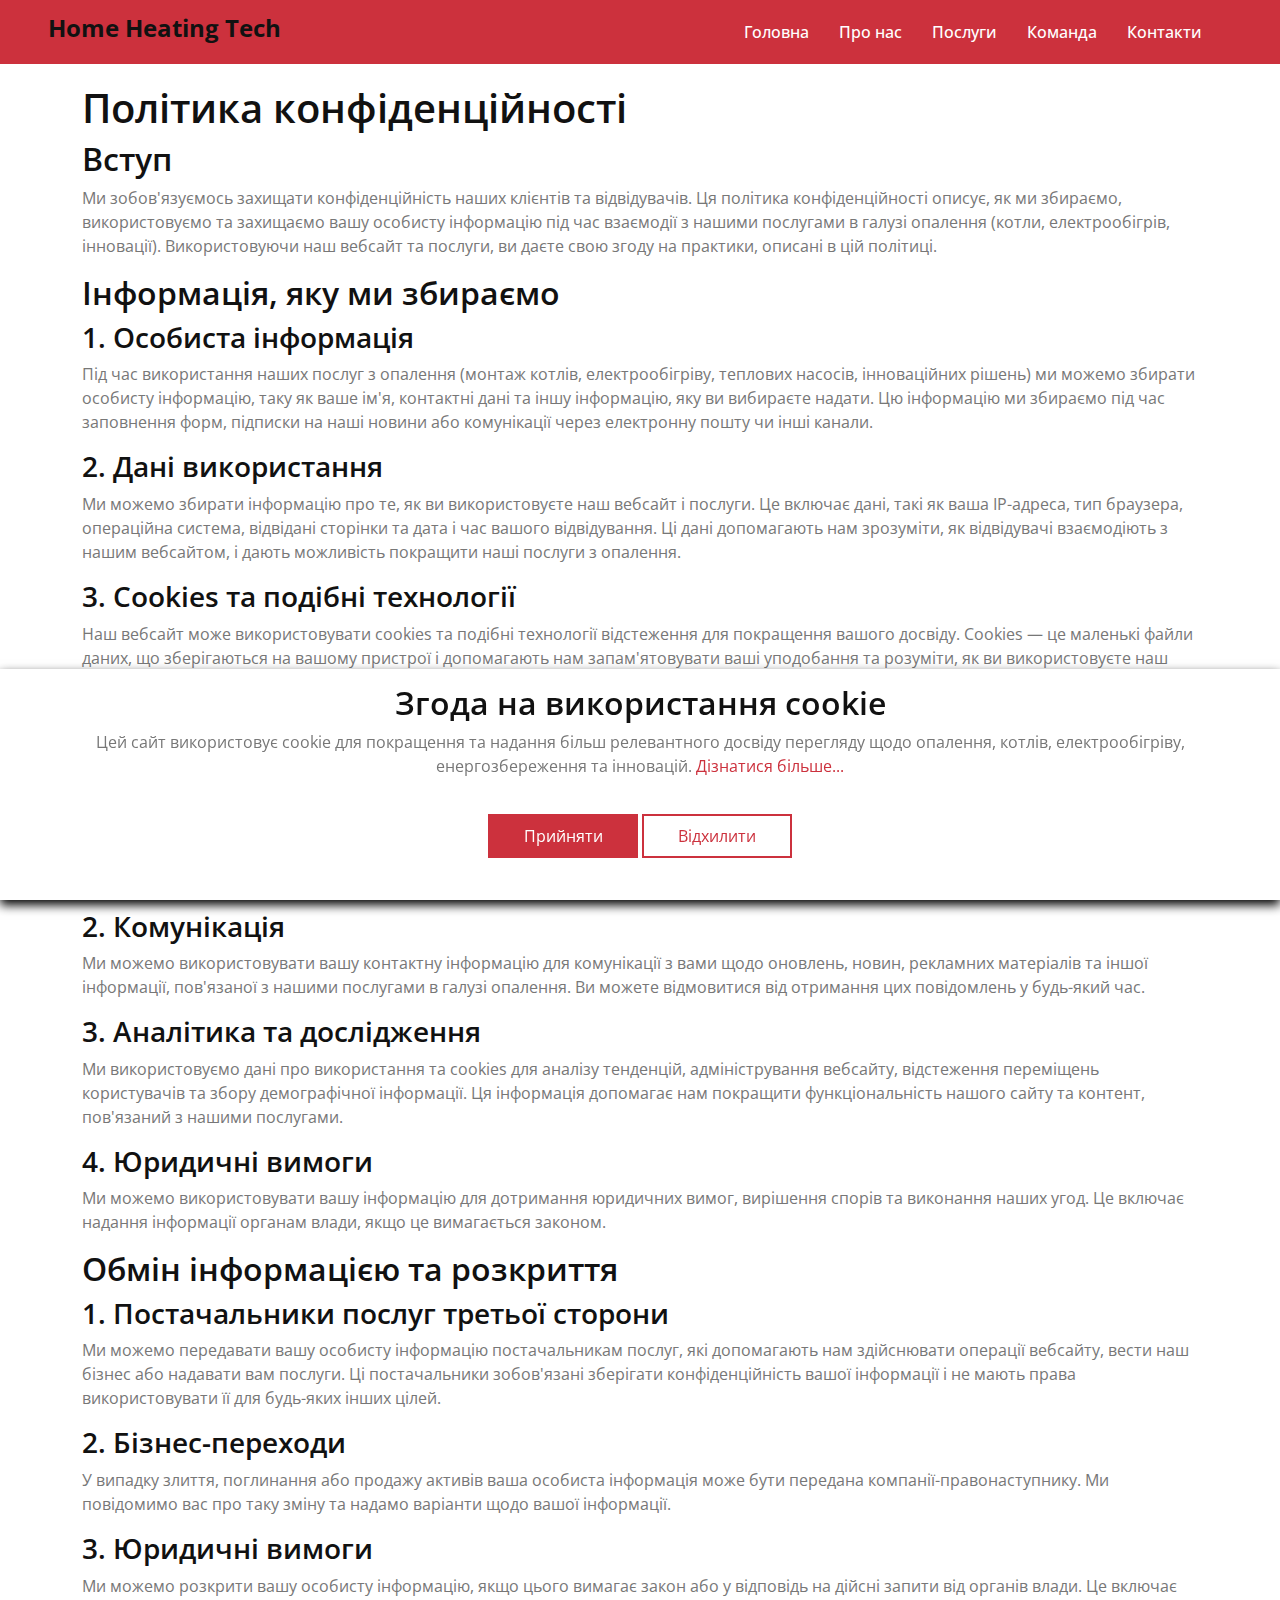
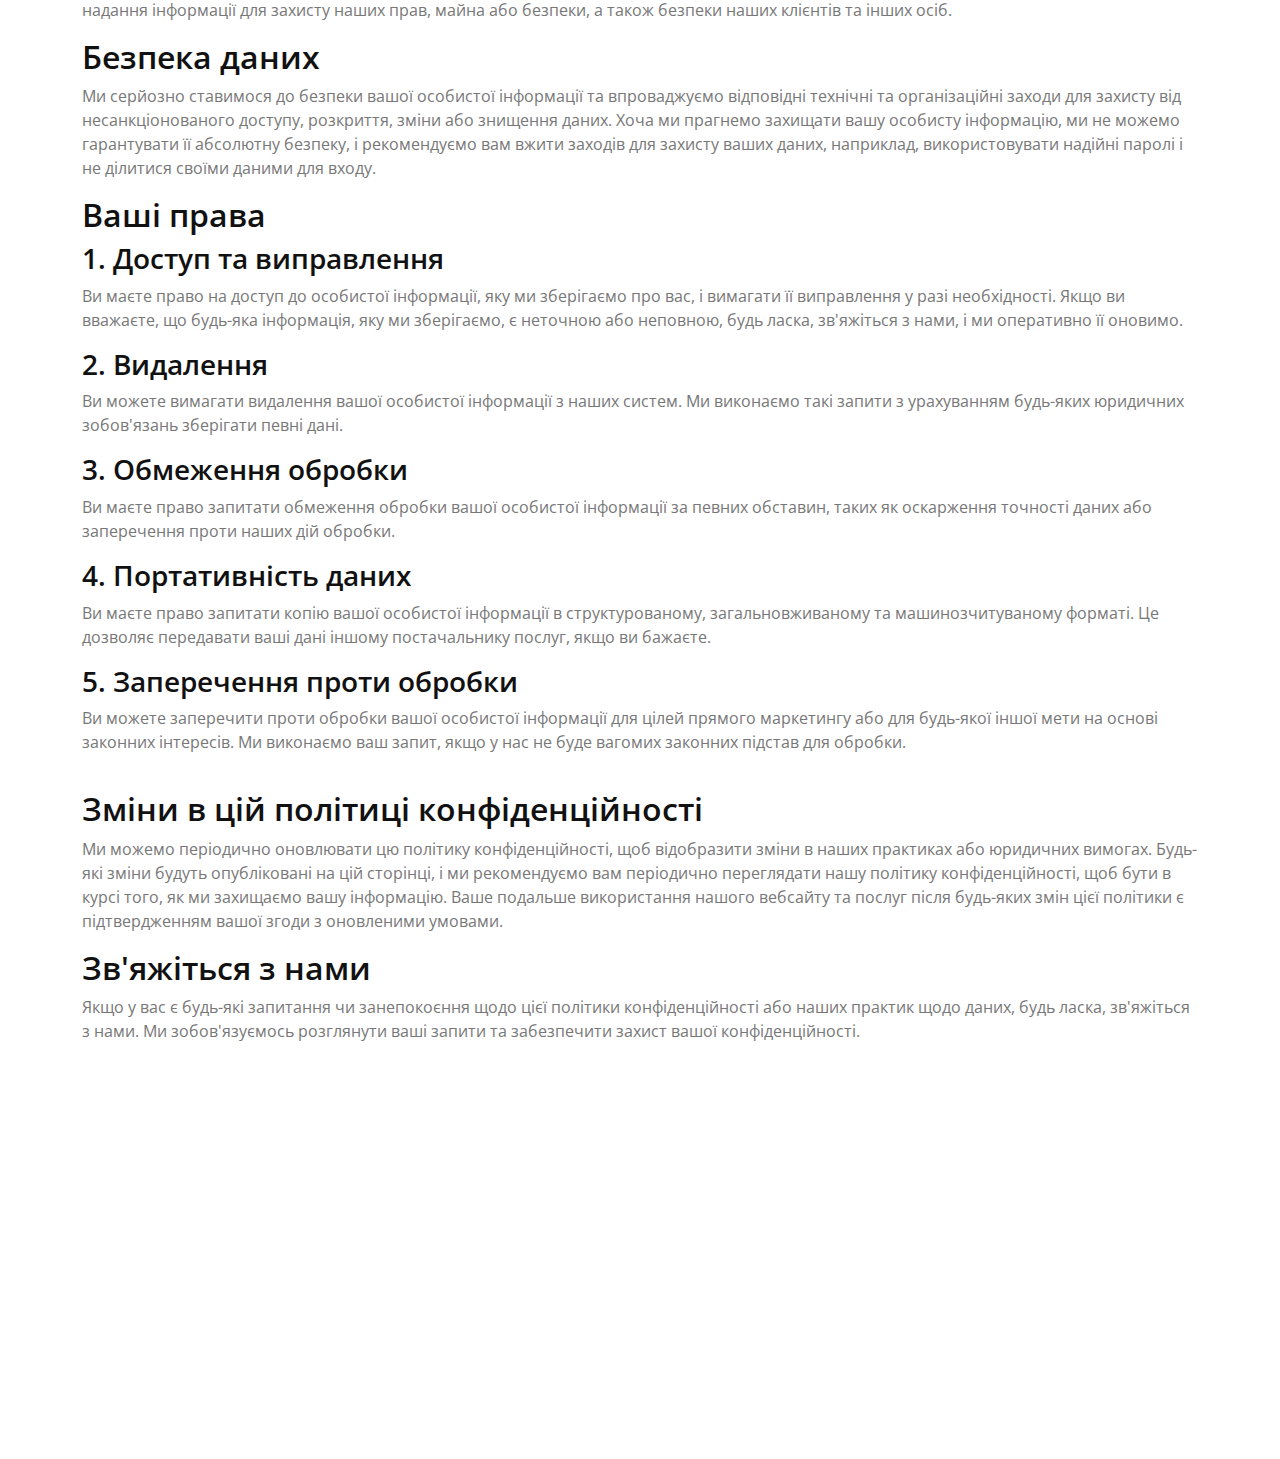
<file: privacy-policy.html>
<!DOCTYPE html>
<html lang="en">
    <head>
        <meta charset="utf-8" />
        <title>Home Heating Tech</title>
        <meta content="width=device-width, initial-scale=1.0" name="viewport" />
        <meta content="" name="keywords" />
        <meta content="" name="description" />

        <!-- Favicon -->
        <link href="img/favicon.ico" rel="icon" />

        <!-- Google Web Fonts -->
        <link rel="preconnect" href="https://fonts.googleapis.com" />
        <link rel="preconnect" href="https://fonts.gstatic.com" crossorigin />
        <link
            href="https://fonts.googleapis.com/css2?family=Open+Sans:wght@400;500;600;700&display=swap"
            rel="stylesheet"
        />

        <!-- Icon Font Stylesheet -->
        <link
            href="https://cdnjs.cloudflare.com/ajax/libs/font-awesome/5.10.0/css/all.min.css"
            rel="stylesheet"
        />
        <link
            href="https://cdn.jsdelivr.net/npm/bootstrap-icons@1.4.1/font/bootstrap-icons.css"
            rel="stylesheet"
        />

        <!-- Libraries Stylesheet -->
        <link href="lib/animate/animate.min.css" rel="stylesheet" />
        <link
            href="lib/owlcarousel/assets/owl.carousel.min.css"
            rel="stylesheet"
        />
        <link href="lib/lightbox/css/lightbox.min.css" rel="stylesheet" />

        <!-- Customized Bootstrap Stylesheet -->
        <link href="css/bootstrap.min.css" rel="stylesheet" />

        <!-- Template Stylesheet -->
        <link href="css/style.css" rel="stylesheet" />
    </head>

    <body>
        <!-- Spinner Start -->
        <div
            id="spinner"
            class="show bg-white position-fixed translate-middle w-100 vh-100 top-50 start-50 d-flex align-items-center justify-content-center"
        >
            <div
                class="spinner-border position-relative text-primary"
                style="width: 6rem; height: 6rem"
                role="status"
            ></div>
            <i
                class="fa fa-laptop-code fa-2x text-primary position-absolute top-50 start-50 translate-middle"
            ></i>
        </div>
        <!-- Spinner End -->

        <!-- Navbar Start -->
        <nav
            class="navbar navbar-expand-lg bg-primary navbar-dark sticky-top py-lg-0 px-lg-5 wow fadeIn"
            data-wow-delay="0.1s"
        >
            <a href="#" class="navbar-brand ms-3 d-lg-none">MENU</a>
            <button
                type="button"
                class="navbar-toggler me-3"
                data-bs-toggle="collapse"
                data-bs-target="#navbarCollapse"
            >
                <span class="navbar-toggler-icon"></span>
            </button>
            <div class="collapse navbar-collapse" id="navbarCollapse">
                <h4 style="font-weight: bold">Home Heating Tech</h4>
                <div class="navbar-nav p-3 p-lg-0">
                    <a href="index.html" class="nav-item nav-link">Головна</a>
                    <a href="index.html#about" class="nav-item nav-link"
                        >Про нас</a
                    >
                    <a href="index.html#service" class="nav-item nav-link"
                        >Послуги</a
                    >
                    <a href="index.html#team" class="nav-item nav-link"
                        >Команда</a
                    >
                    <a href="index.html#contact" class="nav-item nav-link"
                        >Контакти</a
                    >
                </div>
            </div>
        </nav>
        <!-- Navbar End -->

        <main>
            <article class="container additional-wrapper">
                <div class="page__content" style="padding: 20px 0px">
                    <h1>Політика конфіденційності</h1>
                    <h2>Вступ</h2>
                    <p>
                        Ми зобов'язуємось захищати конфіденційність наших
                        клієнтів та відвідувачів. Ця політика конфіденційності
                        описує, як ми збираємо, використовуємо та захищаємо вашу
                        особисту інформацію під час взаємодії з нашими послугами
                        в галузі опалення (котли, електрообігрів, інновації).
                        Використовуючи наш вебсайт та послуги, ви даєте свою
                        згоду на практики, описані в цій політиці.
                    </p>

                    <h2>Інформація, яку ми збираємо</h2>
                    <h3>1. Особиста інформація</h3>
                    <p>
                        Під час використання наших послуг з опалення (монтаж
                        котлів, електрообігріву, теплових насосів, інноваційних
                        рішень) ми можемо збирати особисту інформацію, таку як
                        ваше ім'я, контактні дані та іншу інформацію, яку ви
                        вибираєте надати. Цю інформацію ми збираємо під час
                        заповнення форм, підписки на наші новини або комунікації
                        через електронну пошту чи інші канали.
                    </p>

                    <h3>2. Дані використання</h3>
                    <p>
                        Ми можемо збирати інформацію про те, як ви
                        використовуєте наш вебсайт і послуги. Це включає дані,
                        такі як ваша IP-адреса, тип браузера, операційна
                        система, відвідані сторінки та дата і час вашого
                        відвідування. Ці дані допомагають нам зрозуміти, як
                        відвідувачі взаємодіють з нашим вебсайтом, і дають
                        можливість покращити наші послуги з опалення.
                    </p>

                    <h3>3. Cookies та подібні технології</h3>
                    <p>
                        Наш вебсайт може використовувати cookies та подібні
                        технології відстеження для покращення вашого досвіду.
                        Cookies — це маленькі файли даних, що зберігаються на
                        вашому пристрої і допомагають нам запам'ятовувати ваші
                        уподобання та розуміти, як ви використовуєте наш сайт.
                        Ви можете контролювати використання cookies через
                        налаштування браузера, але відключення їх може вплинути
                        на можливість використання деяких функцій нашого
                        вебсайту.
                    </p>

                    <h2>Як ми використовуємо вашу інформацію</h2>
                    <h3>1. Надання та покращення послуг</h3>
                    <p>
                        Ми використовуємо вашу особисту інформацію для надання
                        та покращення наших послуг з опалення (монтаж котлів,
                        електрообігріву, теплових насосів, енергозбереження). Це
                        включає відповіді на запити, пропонування індивідуальних
                        рішень та адаптацію наших послуг до ваших конкретних
                        потреб.
                    </p>

                    <h3>2. Комунікація</h3>
                    <p>
                        Ми можемо використовувати вашу контактну інформацію для
                        комунікації з вами щодо оновлень, новин, рекламних
                        матеріалів та іншої інформації, пов'язаної з нашими
                        послугами в галузі опалення. Ви можете відмовитися від
                        отримання цих повідомлень у будь-який час.
                    </p>

                    <h3>3. Аналітика та дослідження</h3>
                    <p>
                        Ми використовуємо дані про використання та cookies для
                        аналізу тенденцій, адміністрування вебсайту, відстеження
                        переміщень користувачів та збору демографічної
                        інформації. Ця інформація допомагає нам покращити
                        функціональність нашого сайту та контент, пов'язаний з
                        нашими послугами.
                    </p>

                    <h3>4. Юридичні вимоги</h3>
                    <p>
                        Ми можемо використовувати вашу інформацію для дотримання
                        юридичних вимог, вирішення спорів та виконання наших
                        угод. Це включає надання інформації органам влади, якщо
                        це вимагається законом.
                    </p>

                    <h2>Обмін інформацією та розкриття</h2>
                    <h3>1. Постачальники послуг третьої сторони</h3>
                    <p>
                        Ми можемо передавати вашу особисту інформацію
                        постачальникам послуг, які допомагають нам здійснювати
                        операції вебсайту, вести наш бізнес або надавати вам
                        послуги. Ці постачальники зобов'язані зберігати
                        конфіденційність вашої інформації і не мають права
                        використовувати її для будь-яких інших цілей.
                    </p>

                    <h3>2. Бізнес-переходи</h3>
                    <p>
                        У випадку злиття, поглинання або продажу активів ваша
                        особиста інформація може бути передана
                        компанії-правонаступнику. Ми повідомимо вас про таку
                        зміну та надамо варіанти щодо вашої інформації.
                    </p>

                    <h3>3. Юридичні вимоги</h3>
                    <p>
                        Ми можемо розкрити вашу особисту інформацію, якщо цього
                        вимагає закон або у відповідь на дійсні запити від
                        органів влади. Це включає надання інформації для захисту
                        наших прав, майна або безпеки, а також безпеки наших
                        клієнтів та інших осіб.
                    </p>

                    <h2>Безпека даних</h2>
                    <p>
                        Ми серйозно ставимося до безпеки вашої особистої
                        інформації та впроваджуємо відповідні технічні та
                        організаційні заходи для захисту від несанкціонованого
                        доступу, розкриття, зміни або знищення даних. Хоча ми
                        прагнемо захищати вашу особисту інформацію, ми не можемо
                        гарантувати її абсолютну безпеку, і рекомендуємо вам
                        вжити заходів для захисту ваших даних, наприклад,
                        використовувати надійні паролі і не ділитися своїми
                        даними для входу.
                    </p>

                    <h2>Ваші права</h2>
                    <h3>1. Доступ та виправлення</h3>
                    <p>
                        Ви маєте право на доступ до особистої інформації, яку ми
                        зберігаємо про вас, і вимагати її виправлення у разі
                        необхідності. Якщо ви вважаєте, що будь-яка інформація,
                        яку ми зберігаємо, є неточною або неповною, будь ласка,
                        зв'яжіться з нами, і ми оперативно її оновимо.
                    </p>

                    <h3>2. Видалення</h3>
                    <p>
                        Ви можете вимагати видалення вашої особистої інформації
                        з наших систем. Ми виконаємо такі запити з урахуванням
                        будь-яких юридичних зобов'язань зберігати певні дані.
                    </p>

                    <h3>3. Обмеження обробки</h3>
                    <p>
                        Ви маєте право запитати обмеження обробки вашої
                        особистої інформації за певних обставин, таких як
                        оскарження точності даних або заперечення проти наших
                        дій обробки.
                    </p>

                    <h3>4. Портативність даних</h3>
                    <p>
                        Ви маєте право запитати копію вашої особистої інформації
                        в структурованому, загальновживаному та
                        машинозчитуваному форматі. Це дозволяє передавати ваші
                        дані іншому постачальнику послуг, якщо ви бажаєте.
                    </p>

                    <h3>5. Заперечення проти обробки</h3>
                    <p>
                        Ви можете заперечити проти обробки вашої особистої
                        інформації для цілей прямого маркетингу або для
                        будь-якої іншої мети на основі законних інтересів. Ми
                        виконаємо ваш запит, якщо у нас не буде вагомих законних
                        підстав для обробки.
                    </p>
                </div>

                <h2>Зміни в цій політиці конфіденційності</h2>
                <p>
                    Ми можемо періодично оновлювати цю політику
                    конфіденційності, щоб відобразити зміни в наших практиках
                    або юридичних вимогах. Будь-які зміни будуть опубліковані на
                    цій сторінці, і ми рекомендуємо вам періодично переглядати
                    нашу політику конфіденційності, щоб бути в курсі того, як ми
                    захищаємо вашу інформацію. Ваше подальше використання нашого
                    вебсайту та послуг після будь-яких змін цієї політики є
                    підтвердженням вашої згоди з оновленими умовами.
                </p>

                <h2>Зв'яжіться з нами</h2>
                <p>
                    Якщо у вас є будь-які запитання чи занепокоєння щодо цієї
                    політики конфіденційності або наших практик щодо даних, будь
                    ласка, зв'яжіться з нами. Ми зобов'язуємось розглянути ваші
                    запити та забезпечити захист вашої конфіденційності.
                </p>
            </article>
        </main>

        <!-- Footer Start -->
        <div
            class="container-fluid bg-dark text-body footer mt-5 pt-5 wow fadeIn"
            data-wow-delay="0.1s"
        >
            <div class="container py-5">
                <div class="row g-5">
                    <div class="col-lg-4 col-md-6">
                        <h5 class="text-light mb-4">Опалення для дому</h5>
                        <p class="mb-2">
                            Залишайтеся на зв'язку з нами, щоб дізнатися, як ми
                            можемо допомогти в установці та модернізації
                            опалювальних систем для вашого дому. Ознайомтесь із
                            нашими послугами з котлів, електрообігріву та
                            інноваційних рішень для енергозбереження.
                        </p>
                    </div>
                    <div class="col-lg-4 col-md-6">
                        <h5 class="text-light mb-4">Адреса</h5>
                        <p class="mb-2">
                            <i class="fa fa-map-marker-alt me-3"></i>вулиця
                            Новокостянтинівська, 11, Київ, 04080
                        </p>
                        <p class="mb-2">
                            <i class="fa fa-phone-alt me-3"></i>+0977484940
                        </p>
                        <p class="mb-2">
                            <i class="fa fa-envelope me-3"></i
                            >home_heating_tech@gmail.com
                        </p>
                    </div>
                    <div class="col-lg-4 col-md-6">
                        <h5 class="text-light mb-4">Швидкі посилання</h5>
                        <a class="btn btn-link" href="index.html">Головна</a>
                        <a class="btn btn-link" href="index.html#about"
                            >Про нас</a
                        >
                        <a class="btn btn-link" href="index.html#contact"
                            >Зв'язатися з нами</a
                        >
                        <a class="btn btn-link" href="terms-of-use.html"
                            >Умови використання</a
                        >
                        <a class="btn btn-link" href="privacy-policy.html"
                            >Політика конфіденційності</a
                        >
                    </div>
                </div>
            </div>
        </div>
        <!-- Footer End -->

        <!-- Cookie banner -->
        <div class="cookie-wrapper show">
            <div>
                <i class="bx bx-cookie"></i>
                <h2 style="text-align: center">Згода на використання cookie</h2>
            </div>

            <div class="data">
                <p>
                    Цей сайт використовує cookie для покращення та надання більш
                    релевантного досвіду перегляду щодо опалення, котлів,
                    електрообігріву, енергозбереження та інновацій.
                    <a href="privacy-policy.html">Дізнатися більше...</a>
                </p>
            </div>

            <div class="buttons">
                <button class="cookie-button" id="acceptBtn">Прийняти</button>
                <button class="cookie-button" id="declineBtn">Відхилити</button>
            </div>
        </div>
        <!-- End Cookie banner -->

        <!-- Back to Top -->
        <a
            href="#"
            class="btn btn-lg btn-primary btn-lg-square rounded-circle back-to-top"
            ><i class="bi bi-arrow-up"></i
        ></a>

        <!-- JavaScript Libraries -->
        <script src="https://ajax.googleapis.com/ajax/libs/jquery/3.6.1/jquery.min.js"></script>
        <script src="https://cdn.jsdelivr.net/npm/bootstrap@5.0.0/dist/js/bootstrap.bundle.min.js"></script>
        <script src="lib/wow/wow.min.js"></script>
        <script src="lib/easing/easing.min.js"></script>
        <script src="lib/waypoints/waypoints.min.js"></script>
        <script src="lib/counterup/counterup.min.js"></script>
        <script src="lib/owlcarousel/owl.carousel.min.js"></script>
        <script src="lib/lightbox/js/lightbox.min.js"></script>

        <!-- Template Javascript -->
        <script src="js/main.js"></script>
        <script src="js/cookiebanner.js"></script>
    </body>
</html>
</file>
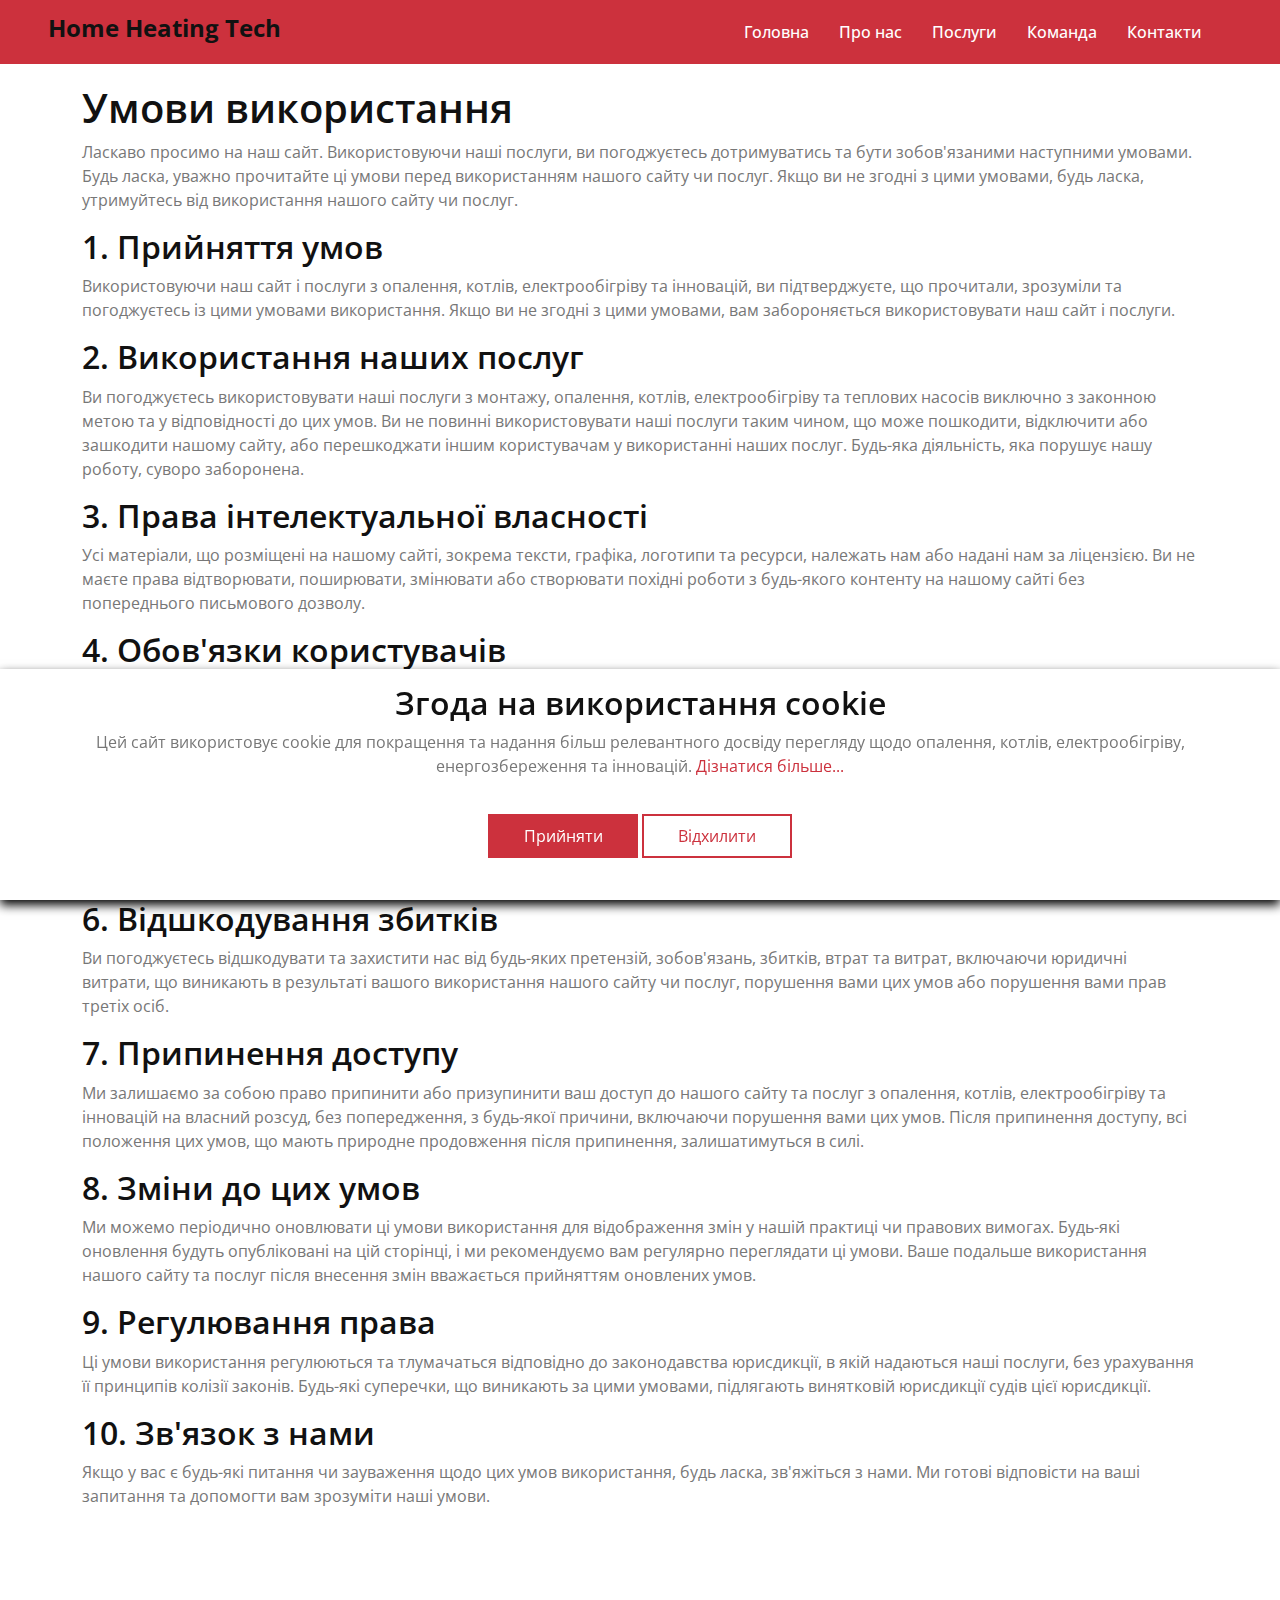
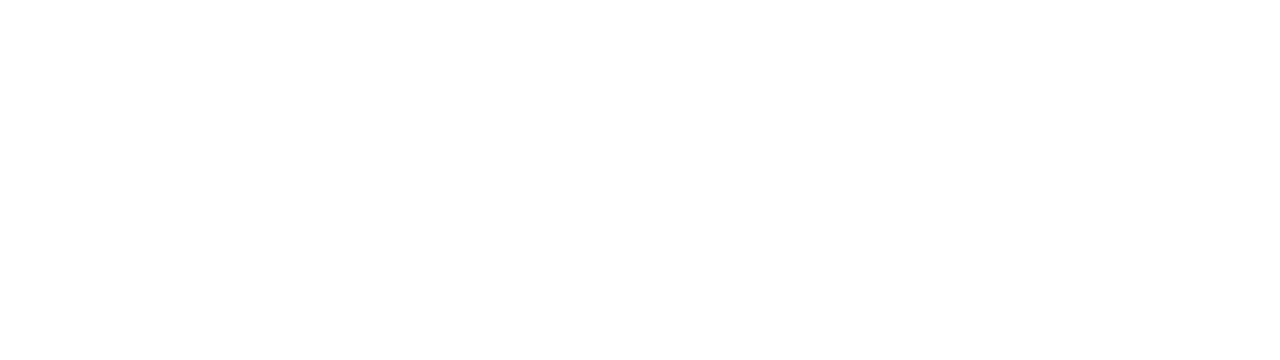
<file: terms-of-use.html>
<!DOCTYPE html>
<html lang="en">
    <head>
        <meta charset="utf-8" />
        <title>Home Heating Tech</title>
        <meta content="width=device-width, initial-scale=1.0" name="viewport" />
        <meta content="" name="keywords" />
        <meta content="" name="description" />

        <!-- Favicon -->
        <link href="img/favicon.ico" rel="icon" />

        <!-- Google Web Fonts -->
        <link rel="preconnect" href="https://fonts.googleapis.com" />
        <link rel="preconnect" href="https://fonts.gstatic.com" crossorigin />
        <link
            href="https://fonts.googleapis.com/css2?family=Open+Sans:wght@400;500;600;700&display=swap"
            rel="stylesheet"
        />

        <!-- Icon Font Stylesheet -->
        <link
            href="https://cdnjs.cloudflare.com/ajax/libs/font-awesome/5.10.0/css/all.min.css"
            rel="stylesheet"
        />
        <link
            href="https://cdn.jsdelivr.net/npm/bootstrap-icons@1.4.1/font/bootstrap-icons.css"
            rel="stylesheet"
        />

        <!-- Libraries Stylesheet -->
        <link href="lib/animate/animate.min.css" rel="stylesheet" />
        <link
            href="lib/owlcarousel/assets/owl.carousel.min.css"
            rel="stylesheet"
        />
        <link href="lib/lightbox/css/lightbox.min.css" rel="stylesheet" />

        <!-- Customized Bootstrap Stylesheet -->
        <link href="css/bootstrap.min.css" rel="stylesheet" />

        <!-- Template Stylesheet -->
        <link href="css/style.css" rel="stylesheet" />
    </head>

    <body>
        <!-- Spinner Start -->
        <div
            id="spinner"
            class="show bg-white position-fixed translate-middle w-100 vh-100 top-50 start-50 d-flex align-items-center justify-content-center"
        >
            <div
                class="spinner-border position-relative text-primary"
                style="width: 6rem; height: 6rem"
                role="status"
            ></div>
            <i
                class="fa fa-laptop-code fa-2x text-primary position-absolute top-50 start-50 translate-middle"
            ></i>
        </div>
        <!-- Spinner End -->

        <!-- Navbar Start -->
        <nav
            class="navbar navbar-expand-lg bg-primary navbar-dark sticky-top py-lg-0 px-lg-5 wow fadeIn"
            data-wow-delay="0.1s"
        >
            <a href="#" class="navbar-brand ms-3 d-lg-none">MENU</a>
            <button
                type="button"
                class="navbar-toggler me-3"
                data-bs-toggle="collapse"
                data-bs-target="#navbarCollapse"
            >
                <span class="navbar-toggler-icon"></span>
            </button>
            <div class="collapse navbar-collapse" id="navbarCollapse">
                <h4 style="font-weight: bold">Home Heating Tech</h4>
                <div class="navbar-nav p-3 p-lg-0">
                    <a href="index.html" class="nav-item nav-link">Головна</a>
                    <a href="index.html#about" class="nav-item nav-link"
                        >Про нас</a
                    >
                    <a href="index.html#service" class="nav-item nav-link"
                        >Послуги</a
                    >
                    <a href="index.html#team" class="nav-item nav-link"
                        >Команда</a
                    >
                    <a href="index.html#contact" class="nav-item nav-link"
                        >Контакти</a
                    >
                </div>
            </div>
        </nav>
        <!-- Navbar End -->

        <main>
            <article class="container additional-wrapper">
                <div class="page__content" style="padding: 20px 0px">
                    <h1>Умови використання</h1>
                    <p>
                        Ласкаво просимо на наш сайт. Використовуючи наші
                        послуги, ви погоджуєтесь дотримуватись та бути
                        зобов'язаними наступними умовами. Будь ласка, уважно
                        прочитайте ці умови перед використанням нашого сайту чи
                        послуг. Якщо ви не згодні з цими умовами, будь ласка,
                        утримуйтесь від використання нашого сайту чи послуг.
                    </p>

                    <h2>1. Прийняття умов</h2>
                    <p>
                        Використовуючи наш сайт і послуги з опалення, котлів,
                        електрообігріву та інновацій, ви підтверджуєте, що
                        прочитали, зрозуміли та погоджуєтесь із цими умовами
                        використання. Якщо ви не згодні з цими умовами, вам
                        забороняється використовувати наш сайт і послуги.
                    </p>

                    <h2>2. Використання наших послуг</h2>
                    <p>
                        Ви погоджуєтесь використовувати наші послуги з монтажу,
                        опалення, котлів, електрообігріву та теплових насосів
                        виключно з законною метою та у відповідності до цих
                        умов. Ви не повинні використовувати наші послуги таким
                        чином, що може пошкодити, відключити або зашкодити
                        нашому сайту, або перешкоджати іншим користувачам у
                        використанні наших послуг. Будь-яка діяльність, яка
                        порушує нашу роботу, суворо заборонена.
                    </p>

                    <h2>3. Права інтелектуальної власності</h2>
                    <p>
                        Усі матеріали, що розміщені на нашому сайті, зокрема
                        тексти, графіка, логотипи та ресурси, належать нам або
                        надані нам за ліцензією. Ви не маєте права відтворювати,
                        поширювати, змінювати або створювати похідні роботи з
                        будь-якого контенту на нашому сайті без попереднього
                        письмового дозволу.
                    </p>

                    <h2>4. Обов'язки користувачів</h2>
                    <p>
                        Як користувач нашого сайту та послуг, ви несете
                        відповідальність за збереження конфіденційності своїх
                        даних та за всі дії, що відбуваються під вашим акаунтом.
                        Ви погоджуєтесь негайно повідомити нас про будь-який
                        несанкціонований доступ чи порушення безпеки. Ми не
                        несемо відповідальності за будь-які втрати чи збитки, що
                        виникли через ваше недбальство у захисті ваших даних.
                    </p>

                    <h2>
                        5. Відмова від відповідальності та обмеження
                        відповідальності
                    </h2>
                    <p>
                        Наш сайт та послуги з опалення, котлів, електрообігріву
                        та інновацій надаються на умовах "як є" та "як
                        доступно". Ми не даємо жодних гарантій чи представлень
                        щодо доступності нашого сайту або точності контенту.
                        Наскільки це дозволяється законом, ми відмовляємося від
                        усіх гарантій та не несемо відповідальності за будь-які
                        збитки, що виникли в результаті використання нашого
                        сайту або послуг.
                    </p>

                    <h2>6. Відшкодування збитків</h2>
                    <p>
                        Ви погоджуєтесь відшкодувати та захистити нас від
                        будь-яких претензій, зобов'язань, збитків, втрат та
                        витрат, включаючи юридичні витрати, що виникають в
                        результаті вашого використання нашого сайту чи послуг,
                        порушення вами цих умов або порушення вами прав третіх
                        осіб.
                    </p>

                    <h2>7. Припинення доступу</h2>
                    <p>
                        Ми залишаємо за собою право припинити або призупинити
                        ваш доступ до нашого сайту та послуг з опалення, котлів,
                        електрообігріву та інновацій на власний розсуд, без
                        попередження, з будь-якої причини, включаючи порушення
                        вами цих умов. Після припинення доступу, всі положення
                        цих умов, що мають природне продовження після
                        припинення, залишатимуться в силі.
                    </p>

                    <h2>8. Зміни до цих умов</h2>
                    <p>
                        Ми можемо періодично оновлювати ці умови використання
                        для відображення змін у нашій практиці чи правових
                        вимогах. Будь-які оновлення будуть опубліковані на цій
                        сторінці, і ми рекомендуємо вам регулярно переглядати ці
                        умови. Ваше подальше використання нашого сайту та послуг
                        після внесення змін вважається прийняттям оновлених
                        умов.
                    </p>

                    <h2>9. Регулювання права</h2>
                    <p>
                        Ці умови використання регулюються та тлумачаться
                        відповідно до законодавства юрисдикції, в якій надаються
                        наші послуги, без урахування її принципів колізії
                        законів. Будь-які суперечки, що виникають за цими
                        умовами, підлягають винятковій юрисдикції судів цієї
                        юрисдикції.
                    </p>

                    <h2>10. Зв'язок з нами</h2>
                    <p>
                        Якщо у вас є будь-які питання чи зауваження щодо цих
                        умов використання, будь ласка, зв'яжіться з нами. Ми
                        готові відповісти на ваші запитання та допомогти вам
                        зрозуміти наші умови.
                    </p>
                </div>
            </article>
        </main>

        <!-- Footer Start -->
        <div
            class="container-fluid bg-dark text-body footer mt-5 pt-5 wow fadeIn"
            data-wow-delay="0.1s"
        >
            <div class="container py-5">
                <div class="row g-5">
                    <div class="col-lg-4 col-md-6">
                        <h5 class="text-light mb-4">Опалення для дому</h5>
                        <p class="mb-2">
                            Залишайтеся на зв'язку з нами, щоб дізнатися, як ми
                            можемо допомогти в установці та модернізації
                            опалювальних систем для вашого дому. Ознайомтесь із
                            нашими послугами з котлів, електрообігріву та
                            інноваційних рішень для енергозбереження.
                        </p>
                    </div>
                    <div class="col-lg-4 col-md-6">
                        <h5 class="text-light mb-4">Адреса</h5>
                        <p class="mb-2">
                            <i class="fa fa-map-marker-alt me-3"></i>вулиця
                            Новокостянтинівська, 11, Київ, 04080
                        </p>
                        <p class="mb-2">
                            <i class="fa fa-phone-alt me-3"></i>+0977484940
                        </p>
                        <p class="mb-2">
                            <i class="fa fa-envelope me-3"></i
                            >home_heating_tech@gmail.com
                        </p>
                    </div>
                    <div class="col-lg-4 col-md-6">
                        <h5 class="text-light mb-4">Швидкі посилання</h5>
                        <a class="btn btn-link" href="index.html">Головна</a>
                        <a class="btn btn-link" href="index.html#about"
                            >Про нас</a
                        >
                        <a class="btn btn-link" href="index.html#contact"
                            >Зв'язатися з нами</a
                        >
                        <a class="btn btn-link" href="terms-of-use.html"
                            >Умови використання</a
                        >
                        <a class="btn btn-link" href="privacy-policy.html"
                            >Політика конфіденційності</a
                        >
                    </div>
                </div>
            </div>
        </div>
        <!-- Footer End -->

        <!-- Cookie banner -->
        <div class="cookie-wrapper show">
            <div>
                <i class="bx bx-cookie"></i>
                <h2 style="text-align: center">Згода на використання cookie</h2>
            </div>

            <div class="data">
                <p>
                    Цей сайт використовує cookie для покращення та надання більш
                    релевантного досвіду перегляду щодо опалення, котлів,
                    електрообігріву, енергозбереження та інновацій.
                    <a href="privacy-policy.html">Дізнатися більше...</a>
                </p>
            </div>

            <div class="buttons">
                <button class="cookie-button" id="acceptBtn">Прийняти</button>
                <button class="cookie-button" id="declineBtn">Відхилити</button>
            </div>
        </div>
        <!-- End Cookie banner -->

        <!-- Back to Top -->
        <a
            href="#"
            class="btn btn-lg btn-primary btn-lg-square rounded-circle back-to-top"
            ><i class="bi bi-arrow-up"></i
        ></a>

        <!-- JavaScript Libraries -->
        <script src="https://ajax.googleapis.com/ajax/libs/jquery/3.6.1/jquery.min.js"></script>
        <script src="https://cdn.jsdelivr.net/npm/bootstrap@5.0.0/dist/js/bootstrap.bundle.min.js"></script>
        <script src="lib/wow/wow.min.js"></script>
        <script src="lib/easing/easing.min.js"></script>
        <script src="lib/waypoints/waypoints.min.js"></script>
        <script src="lib/counterup/counterup.min.js"></script>
        <script src="lib/owlcarousel/owl.carousel.min.js"></script>
        <script src="lib/lightbox/js/lightbox.min.js"></script>

        <!-- Template Javascript -->
        <script src="js/main.js"></script>
        <script src="js/cookiebanner.js"></script>
    </body>
</html>
</file>
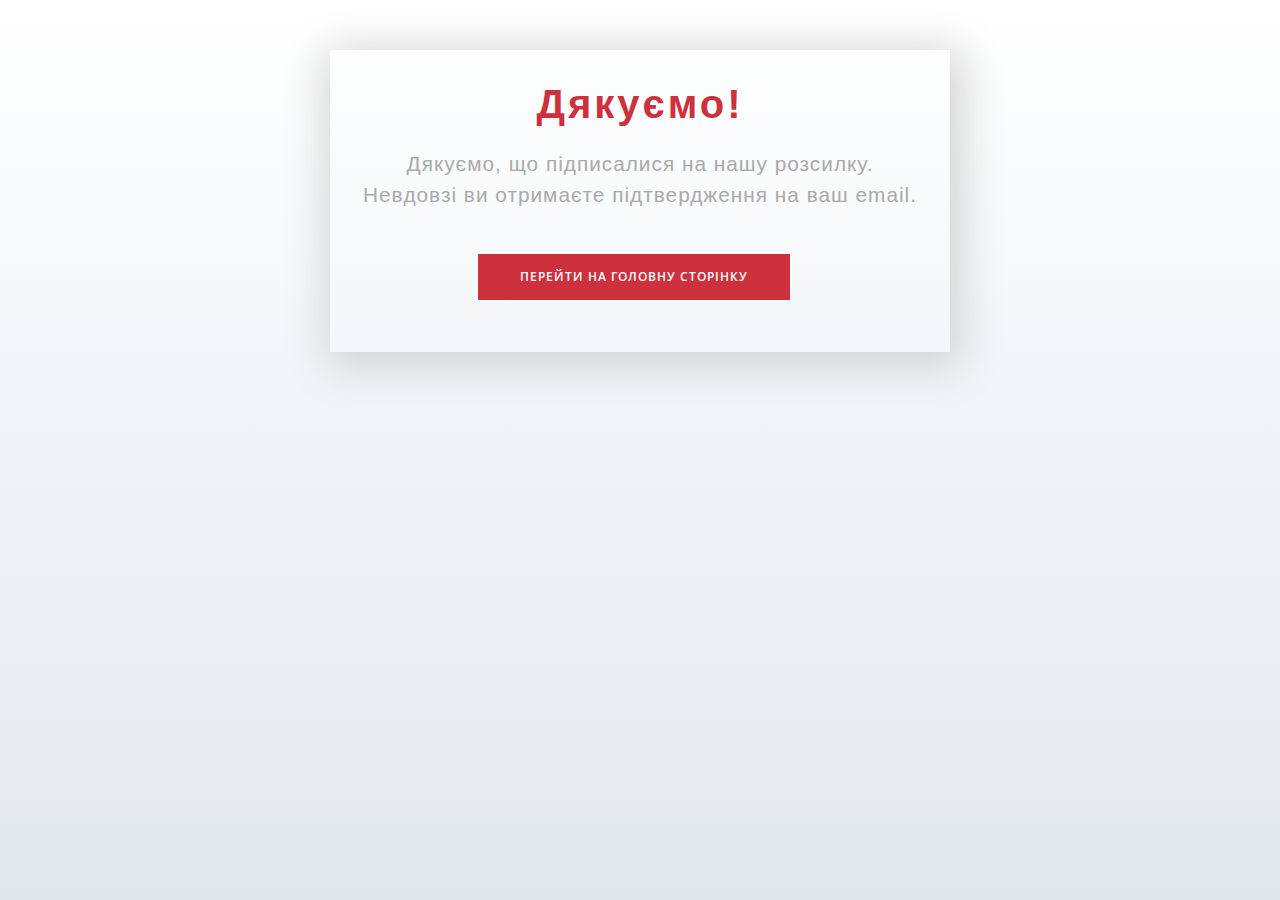
<file: thanks.html>
<!DOCTYPE html>
<html lang="en">
    <head>
        <meta charset="utf-8" />
        <title>Home Heating Tech</title>
        <meta content="width=device-width, initial-scale=1.0" name="viewport" />
        <meta content="" name="keywords" />
        <meta content="" name="description" />

        <!-- Favicon -->
        <link href="img/favicon.ico" rel="icon" />

        <!-- Google Web Fonts -->
        <link rel="preconnect" href="https://fonts.googleapis.com" />
        <link rel="preconnect" href="https://fonts.gstatic.com" crossorigin />
        <link
            href="https://fonts.googleapis.com/css2?family=Open+Sans:wght@400;500;600;700&display=swap"
            rel="stylesheet"
        />

        <!-- Icon Font Stylesheet -->
        <link
            href="https://cdnjs.cloudflare.com/ajax/libs/font-awesome/5.10.0/css/all.min.css"
            rel="stylesheet"
        />
        <link
            href="https://cdn.jsdelivr.net/npm/bootstrap-icons@1.4.1/font/bootstrap-icons.css"
            rel="stylesheet"
        />

        <!-- Libraries Stylesheet -->
        <link href="lib/animate/animate.min.css" rel="stylesheet" />
        <link
            href="lib/owlcarousel/assets/owl.carousel.min.css"
            rel="stylesheet"
        />
        <link href="lib/lightbox/css/lightbox.min.css" rel="stylesheet" />

        <!-- Customized Bootstrap Stylesheet -->
        <link href="css/bootstrap.min.css" rel="stylesheet" />

        <!-- Template Stylesheet -->
        <link href="css/style.css" rel="stylesheet" />
        <link href="css/thanks.css" rel="stylesheet" />
    </head>
    <body>
        <div class="content">
            <div class="wrapper-1">
                <div class="wrapper-2">
                    <h1>Дякуємо!</h1>
                    <p>Дякуємо, що підписалися на нашу розсилку.</p>
                    <p>Невдовзі ви отримаєте підтвердження на ваш email.</p>
                    <a href="index.html">
                        <button class="go-home">
                            Перейти на головну сторінку
                        </button>
                    </a>
                </div>
            </div>
        </div>
    </body>
</html>
</file>
<file: css/style.css>
/********** Template CSS **********/
:root {
    --primary: #cc313d;
    --secondary: #777777;
    --light: #f8f8f8;
    --dark: #252525;
}

.back-to-top {
    position: fixed;
    display: none;
    right: 30px;
    bottom: 30px;
    z-index: 99;
}

/*** Spinner ***/
#spinner {
    opacity: 0;
    visibility: hidden;
    transition: opacity 0.5s ease-out, visibility 0s linear 0.5s;
    z-index: 99999;
}

#spinner.show {
    transition: opacity 0.5s ease-out, visibility 0s linear 0s;
    visibility: visible;
    opacity: 1;
}

@media (min-width: 992px) {
    #navbarCollapse {
        display: flex;
        justify-content: space-between;
    }
}

@media (max-width: 992px) {
    #navbarCollapse h4 {
        display: none;
    }
}

/*** Button ***/
.btn {
    font-weight: 500;
    transition: 0.5s;
}

.btn.btn-primary {
    color: #ffffff;
}

.btn-square {
    width: 38px;
    height: 38px;
}

.btn-sm-square {
    width: 32px;
    height: 32px;
}

.btn-lg-square {
    width: 48px;
    height: 48px;
}

.btn-square,
.btn-sm-square,
.btn-lg-square {
    padding: 0;
    display: flex;
    align-items: center;
    justify-content: center;
    font-weight: normal;
}

/*** Navbar ***/
.navbar .dropdown-toggle::after {
    border: none;
    content: '\f107';
    font-family: 'Font Awesome 5 Free';
    font-weight: 900;
    vertical-align: middle;
    margin-left: 8px;
}

.navbar .navbar-nav .nav-link {
    margin-right: 30px;
    padding: 20px 0;
    color: #ffffff;
    font-weight: 500;
    outline: none;
}

.navbar .navbar-nav .nav-link:hover,
.navbar .navbar-nav .nav-link.active {
    color: var(--dark);
}

.navbar.sticky-top {
    top: -100px;
    transition: 0.5s;
}

@media (max-width: 991.98px) {
    .navbar .navbar-nav .nav-link {
        margin-right: 0;
        padding: 8px 0;
    }

    .navbar .navbar-nav {
        margin-top: 8px;
        border-top: 1px solid rgba(256, 256, 256, 0.1);
    }
}

@media (min-width: 992px) {
    .navbar .nav-item .dropdown-menu {
        display: block;
        visibility: hidden;
        top: 100%;
        transform: rotateX(-75deg);
        transform-origin: 0% 0%;
        transition: 0.5s;
        opacity: 0;
    }

    .navbar .nav-item:hover .dropdown-menu {
        transform: rotateX(0deg);
        visibility: visible;
        transition: 0.5s;
        opacity: 1;
    }
}

/*** Header ***/
#header-carousel .carousel-caption {
    top: 0;
    left: 0;
    right: 0;
    bottom: 0;
    display: flex;
    flex-direction: column;
    align-items: center;
    justify-content: center;
    background: rgba(0, 0, 0, 0.5);
    z-index: 1;
}

#header-carousel .carousel-control-prev,
#header-carousel .carousel-control-next {
    width: 10%;
}

#header-carousel .carousel-control-prev-icon,
#header-carousel .carousel-control-next-icon {
    width: 3rem;
    height: 3rem;
}

@media (max-width: 768px) {
    #header-carousel .carousel-item {
        position: relative;
        min-height: 500px;
    }

    #header-carousel .carousel-item img {
        position: absolute;
        width: 100%;
        height: 100%;
        object-fit: cover;
    }
}

#header-carousel .carousel-indicators [data-bs-target] {
    width: 60px;
    height: 60px;
    text-indent: 0;
    margin-bottom: 15px;
    border: 2px solid #ffffff;
    border-radius: 60px;
    overflow: hidden;
}

#header-carousel .carousel-indicators [data-bs-target] img {
    width: 100%;
    height: 100%;
    object-fit: cover;
}

.page-header {
    background: linear-gradient(rgba(0, 0, 0, 0.5), rgba(0, 0, 0, 0.5)),
        url(../img/carousel-1.jpg) center center no-repeat;
    background-size: cover;
}

.breadcrumb-item + .breadcrumb-item::before {
    color: var(--secondary);
}

.page-header .breadcrumb-item + .breadcrumb-item::before {
    color: var(--light);
}

/*** Section Title ***/
.section-title {
    position: relative;
    display: inline-block;
    text-transform: uppercase;
}

.section-title::before {
    position: absolute;
    content: '';
    width: calc(100% + 80px);
    height: 2px;
    top: 4px;
    left: -40px;
    background: var(--primary);
    z-index: -1;
}

.section-title::after {
    position: absolute;
    content: '';
    width: calc(100% + 120px);
    height: 2px;
    bottom: 4px;
    left: -60px;
    background: var(--primary);
    z-index: -1;
}

.section-title.text-start::before {
    width: calc(100% + 40px);
    left: 0;
}

.section-title.text-start::after {
    width: calc(100% + 60px);
    left: 0;
}

/*** Img Border ***/
.img-border {
    position: relative;
    height: 100%;
    min-height: 400px;
}

.img-border::before {
    position: absolute;
    content: '';
    top: 0;
    left: 0;
    right: 3rem;
    bottom: 3rem;
    border: 5px solid var(--primary);
    border-radius: 6px;
}

.img-border img {
    position: absolute;
    top: 3rem;
    left: 3rem;
    width: calc(100% - 3rem);
    height: calc(100% - 3rem);
    object-fit: cover;
    border-radius: 6px;
}

/*** Facts ***/
.fact-item {
    transition: 0.5s;
}

.fact-item:hover {
    margin-top: -10px;
    background: #ffffff !important;
    box-shadow: 0 0 45px rgba(0, 0, 0, 0.07);
}

/*** Service ***/
.service-item {
    box-shadow: 0 0 45px rgba(0, 0, 0, 0.07);
    border: 1px solid transparent;
    transition: 0.5s;
}

.service-item:hover {
    margin-top: -10px;
    box-shadow: none;
    border: 1px solid #dee2e6;
}

/*** Feature ***/
.progress {
    height: 5px;
}

.progress .progress-bar {
    width: 0px;
    transition: 3s;
}

/*** Project ***/
.project-item a {
    position: absolute;
    width: 100%;
    height: 100%;
    top: 0;
    left: 0;
    display: flex;
    align-items: center;
    justify-content: center;
    color: #ffffff;
    background: rgba(0, 0, 0, 0.5);
    border-radius: 6px;
    opacity: 0;
    transition: 0.5s;
}

.project-item:hover a {
    opacity: 1;
}

.project-carousel .owl-dots {
    display: flex;
    align-items: center;
    justify-content: center;
    flex-wrap: wrap;
    margin-top: 20px;
}

.project-carousel .owl-dot {
    width: 35px;
    height: 35px;
    margin: 3px;
    display: flex;
    align-items: center;
    justify-content: center;
    border: 1px solid #dee2e6;
    border-radius: 35px;
    transition: 0.5s;
}

.project-carousel .owl-dot:hover,
.project-carousel .owl-dot.active {
    color: #ffffff;
    border-color: var(--primary);
    background: var(--primary);
}

/*** Team ***/
.team-item {
    box-shadow: 0 0 45px rgba(0, 0, 0, 0.07);
}

.team-item .team-text {
    position: relative;
    height: 65px;
    overflow: hidden;
}

.team-item .team-social {
    position: absolute;
    width: 100%;
    height: 100%;
    top: 65px;
    left: 0;
    display: flex;
    align-items: center;
    justify-content: center;
    background: #ffffff;
    transition: 0.5s;
}

.team-item .team-social .btn {
    margin: 0 3px;
}

.team-item:hover .team-social {
    top: 0;
}

/*** Testimonial ***/

.testimonial-carousel .owl-item .testimonial-item img {
    width: 60px;
    height: 60px;
}

.testimonial-carousel .owl-item .testimonial-item,
.testimonial-carousel .owl-item .testimonial-item * {
    transition: 0.5s;
}

.testimonial-carousel .owl-item.center .testimonial-item {
    background: var(--primary) !important;
}

.testimonial-carousel .owl-item.center .testimonial-item * {
    color: #ffffff !important;
}

.testimonial-carousel .owl-nav {
    margin-top: 30px;
    display: flex;
    justify-content: center;
}

.testimonial-carousel .owl-nav .owl-prev,
.testimonial-carousel .owl-nav .owl-next {
    margin: 0 12px;
    width: 50px;
    height: 50px;
    display: flex;
    align-items: center;
    justify-content: center;
    border: 1px solid #dee2e6;
    border-radius: 50px;
    font-size: 18px;
    transition: 0.5s;
}

.testimonial-carousel .owl-nav .owl-prev:hover,
.testimonial-carousel .owl-nav .owl-next:hover {
    color: #ffffff;
    border-color: var(--primary);
    background: var(--primary);
}

/*** Footer ***/
.footer .btn.btn-link {
    display: block;
    margin-bottom: 5px;
    padding: 0;
    text-align: left;
    color: var(--secondary);
    font-weight: normal;
    text-transform: capitalize;
    transition: 0.3s;
}

.footer .btn.btn-link::before {
    position: relative;
    content: '\f105';
    font-family: 'Font Awesome 5 Free';
    font-weight: 900;
    color: var(--secondary);
    margin-right: 10px;
}

.footer .btn.btn-link:hover {
    color: var(--primary);
    letter-spacing: 1px;
    box-shadow: none;
}

.footer .copyright {
    padding: 25px 0;
    font-size: 15px;
    border-top: 1px solid rgba(256, 256, 256, 0.1);
}

.footer .copyright a {
    color: var(--light);
}

.footer .copyright a:hover {
    color: var(--primary);
}
@import url('https://fonts.googleapis.com/css2?family=Poppins:wght@300;400;500;600&display=swap');

.cookie-wrapper {
    position: fixed;
    bottom: 0px;
    right: 0;
    width: 100%;
    background: #fff;
    padding: 15px 25px 22px;
    transition: right 0.3s ease;
    box-shadow: 0 5px 10px rgb(0, 0, 0);
    z-index: 999;
    @media (max-width: 600px) {
        width: 100%;
    }
}
.cookie-wrapper .show {
    right: 20px;
}

.hidden {
    display: none;
}
header i {
    color: #cc313d;
    font-size: 32px;
    text-align: center;
}
header h2 {
    color: #cc313d;
    font-weight: 500;
    text-align: center;
}
.data {
    text-align: center;
}
.data p a {
    color: #cc313d;
    text-decoration: none;
    text-align: center !important;
}
.data p a:hover {
    text-decoration: underline;
}
.buttons {
    padding: 20px 0px;
    text-align: center;
}
.buttons .cookie-button {
    border: 2px solid #cc313d;
    color: #fff;
    padding: 8px 0;
    background: #cc313d;
    cursor: pointer;
    width: calc(100% / 2 - 10px);
    transition: all 0.2s ease;
    max-width: 150px;
    border-radius: 0px;
}
.buttons #acceptBtn:hover {
    background-color: transparent;
    color: #cc313d;
}
#declineBtn {
    background-color: #fff;
    color: #cc313d;
    border-radius: 0;
}
#declineBtn:hover {
    background-color: #cc313d;
    color: #fff;
}
</file>
<file: css/thanks.css>
* {
    box-sizing: border-box;
}
body {
    background: #ffffff;
    background: linear-gradient(to bottom, #ffffff 0%, #e1e8ed 100%);
    filter: progid:DXImageTransform.Microsoft.gradient( startColorstr='#ffffff', endColorstr='#e1e8ed',GradientType=0 );
    height: 100%;
    margin: 0;
    background-repeat: no-repeat;
    background-attachment: fixed;
}

.wrapper-1 {
    width: 100%;
    height: 100vh;
    display: flex;
    flex-direction: column;
}
.wrapper-2 {
    padding: 30px;
    text-align: center;
}
h1 {
    font-family: 'Source Sans Pro', sans-serif;
    font-size: 4em;
    letter-spacing: 3px;
    color: #cc313d;
    margin: 0;
    margin-bottom: 20px;
}
.wrapper-2 p {
    margin: 0;
    font-size: 1.3em;
    color: #aaa;
    font-family: 'Source Sans Pro', sans-serif;
    letter-spacing: 1px;
}
.go-home {
    background: #cc313d;
    border: 2px solid #ffffff;
    color: #ffffff;
    font-weight: 600;
    letter-spacing: 1px;
    font-size: 12px;
    padding: 14px 42px;
    margin-top: 42px;
    margin-right: 12px;
    -webkit-transition: all 0.4s ease-in-out;
    transition: all 0.4s ease-in-out;
    visibility: visible;
    animation-delay: 2.3s;
    animation-name: fadeInUp;
    text-decoration: none;
    text-transform: uppercase;
    cursor: pointer;
    border-radius: 0;
}
.go-home:hover {
    background: transparent;
    border-color: #cc313d;
}
a:hover .go-home {
    color: #cc313d;
}
.go-home a {
    text-decoration: none;
    color: #fff;
}

.footer-like {
    margin-top: auto;
    background: #d7e6fe;
    padding: 6px;
    text-align: center;
}
.footer-like p {
    margin: 0;
    padding: 4px;
    color: #ffc107;
    font-family: 'Source Sans Pro', sans-serif;
    letter-spacing: 1px;
}
.footer-like p a {
    text-decoration: none;
    color: #ffc107;
    font-weight: 600;
}

@media (min-width: 360px) {
    h1 {
        font-size: 2.5em;
    }
    .go-home {
        margin-bottom: 20px;
    }
}

@media (min-width: 600px) {
    .content {
        max-width: 1000px;
        margin: 0 auto;
    }
    .wrapper-1 {
        height: initial;
        max-width: 620px;
        margin: 0 auto;
        margin-top: 50px;
        box-shadow: 4px 8px 40px 8px lightgray;
    }
}
</file>
